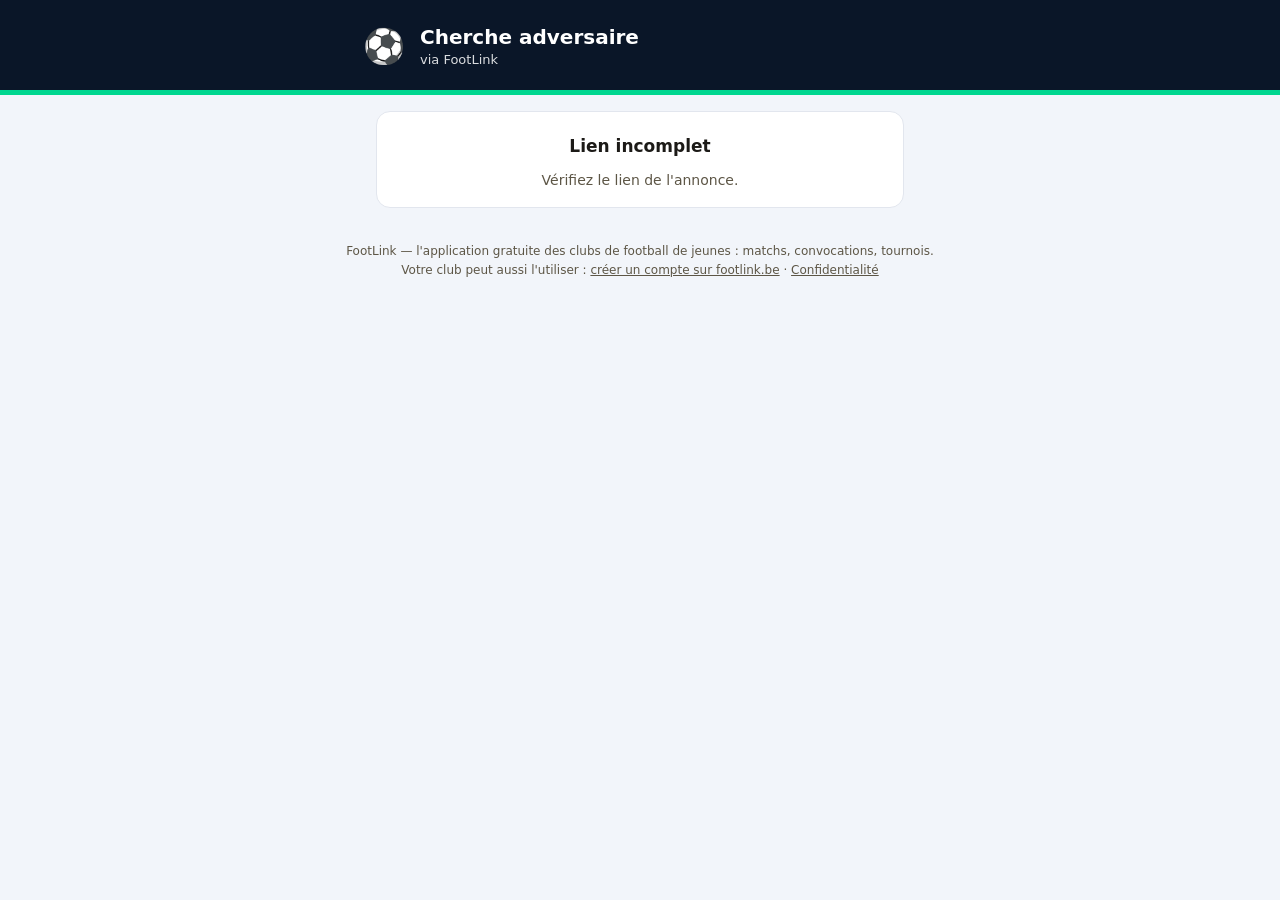
<file: annonce.html>
<!DOCTYPE html>
<html lang="fr">
<head>
<meta charset="UTF-8">
<meta name="viewport" content="width=device-width, initial-scale=1.0">
<meta name="theme-color" content="#0a1628">
<meta property="og:title" content="Cherche adversaire — répondez en un clic">
<meta property="og:description" content="Annonce de match de football de jeunes. Choisissez un créneau et répondez sans créer de compte, via FootLink.">
<meta property="og:site_name" content="FootLink">
<title>Cherche adversaire — FootLink</title>
<style>
/* Annonce partagée (Facebook, WhatsApp…) : un club sans FootLink choisit un créneau et
   répond sans compte. Données via annonce_publique / annonce_repondre_public uniquement. */
:root{--band:#0a1628;--accent:#00d68f;--soft:#f2f5fa;--ink:#1c1a17;--ink2:#5d5646;--line:#e2e6ee;--red:#c62828;--font:'Segoe UI',system-ui,-apple-system,Arial,sans-serif}
*{box-sizing:border-box;margin:0;padding:0}
body{background:var(--soft);color:var(--ink);font-family:var(--font);min-height:100vh;-webkit-text-size-adjust:100%}
header{background:var(--band);color:#fff;padding:18px 16px 16px;border-bottom:5px solid var(--accent)}
.brand{display:flex;align-items:center;gap:12px;max-width:560px;margin:0 auto}
.crest{width:48px;height:56px;flex-shrink:0;display:flex;align-items:center;justify-content:center;font-size:34px}
.crest img{max-width:100%;max-height:100%;object-fit:contain}
.brand h1{font-size:20px;line-height:1.15}
.brand p{font-size:13px;opacity:.85;margin-top:3px}
main{max-width:560px;margin:0 auto;padding:16px}
.card{background:#fff;border:1px solid var(--line);border-radius:14px;padding:16px;margin-bottom:12px}
.t{font-size:18px;font-weight:700}
.info{font-size:14px;color:var(--ink2);margin-top:6px;line-height:1.5}
.msg{margin-top:12px;background:var(--soft);border-left:4px solid var(--accent);padding:10px 12px;border-radius:8px;white-space:pre-wrap;font-size:14px}
h2{font-size:15px;margin-bottom:8px}
.cr{display:flex;align-items:center;gap:10px;border:2px solid var(--line);border-radius:10px;padding:11px 12px;margin-top:8px;cursor:pointer;font-size:15px}
.cr input{width:auto;transform:scale(1.2)}
.cr.on{border-color:var(--accent);background:color-mix(in srgb,var(--accent) 10%,white)}
label.f{display:block;font-size:13px;font-weight:600;color:var(--ink2);margin:10px 0 4px}
input,select,textarea{width:100%;font-family:var(--font);font-size:16px;padding:10px;border:1px solid #c9d0dc;border-radius:8px;background:#fff;color:var(--ink)}
.row{display:grid;grid-template-columns:1fr 1fr;gap:10px}
button{width:100%;margin-top:14px;font-family:var(--font);font-size:16px;font-weight:700;border-radius:10px;padding:13px;cursor:pointer;border:2px solid var(--accent);background:var(--accent);color:var(--band)}
.err{color:var(--red);font-size:14px;margin-top:8px;min-height:1em}
.etat{font-size:17px;font-weight:700;text-align:center;padding:8px}
footer{text-align:center;font-size:12px;color:var(--ink2);padding:6px 16px 28px;line-height:1.6}
footer a{color:var(--ink2)}
</style>
</head>
<body>
<header><div class="brand"><div class="crest" id="crest">⚽</div><div><h1 id="titre">Cherche adversaire</h1><p id="sous">via FootLink</p></div></div></header>
<main id="main"><div class="card">Chargement…</div></main>
<footer>FootLink — l'application gratuite des clubs de football de jeunes : matchs, convocations, tournois.<br>Votre club peut aussi l'utiliser : <a href="./">créer un compte sur footlink.be</a> · <a href="confidentialite.html">Confidentialité</a></footer>
<script>
const SB_DEMO=/^foot-coach-git-demo-/.test(location.hostname);
const SB_URL=SB_DEMO?'https://shdmzyfdzczhwibwnvdn.supabase.co':'https://oejcfjthamzgnudofcwi.supabase.co';
const SB_KEY=SB_DEMO?'sb_publishable_rXiHRcgsFm6TwzFapFckQA_shM52ilJ':'sb_publishable_nhiVzYaIgNOqYkWyjsz7CQ_pkYNMYBx';
const LIEN=(new URLSearchParams(location.search).get('a')||'').replace(/[^0-9a-zA-Z-]/g,'');
const esc=s=>String(s??'').replace(/[&<>"']/g,c=>({'&':'&amp;','<':'&lt;','>':'&gt;','"':'&quot;',"'":'&#39;'}[c]));
const safeLogo=l=>typeof l==='string'&&/^data:image\/(png|jpeg|webp);base64,[A-Za-z0-9+/=]+$/.test(l)?l:null;
const okColor=c=>/^#[0-9a-fA-F]{6}$/.test(c||'')?c:null;
const rpc=(fn,body)=>fetch(`${SB_URL}/rest/v1/rpc/${fn}`,{method:'POST',headers:{apikey:SB_KEY,Authorization:`Bearer ${SB_KEY}`,'Content-Type':'application/json'},body:JSON.stringify(body)});
const jour=d=>{const s=new Date(d+'T12:00').toLocaleDateString('fr-BE',{weekday:'long',day:'numeric',month:'long'});return s.charAt(0).toUpperCase()+s.slice(1);};
const TYPES={amical:'Match amical',tournoi:'Tournoi',entrainement:'Entraînement commun'};
let A=null,choix=null;

function vide(t,s){document.getElementById('main').innerHTML=`<div class="card"><div class="etat">${esc(t)}</div><p class="info" style="text-align:center">${esc(s)}</p></div>`;}
async function charger(){
  if(!LIEN)return vide('Lien incomplet','Vérifiez le lien de l\'annonce.');
  try{
    const r=await rpc('annonce_publique',{p_lien:LIEN});if(!r.ok)throw 0;
    A=await r.json();
    if(!A)return vide('Annonce introuvable','Elle a peut-être été retirée par le club.');
  }catch(e){return vide('Connexion impossible','Vérifiez votre connexion et rechargez la page.');}
  document.getElementById('titre').textContent=A.club;
  document.getElementById('sous').textContent='cherche un adversaire';
  document.title=A.club+' cherche un adversaire — FootLink';
  const l=safeLogo(A.logo);if(l)document.getElementById('crest').innerHTML=`<img src="${l}" alt="">`;
  const c2=okColor(A.couleur2)||okColor(A.couleur1);if(c2)document.documentElement.style.setProperty('--band',c2);
  const c1=okColor(A.couleur1);if(c1)document.documentElement.style.setProperty('--accent',c1);
  afficher();
}
// lieu de l'annonce (point de vue du club qui publie) → valeur pour la réponse : 'nous' = chez lui
function afficher(){
  const m=document.getElementById('main');
  if(A.statut!=='publiee'||!A.creneaux.length)return vide('Plus de créneau disponible','Cette annonce est clôturée ou tous ses créneaux sont pris.');
  const lieuTxt={domicile:`🏠 Chez ${A.club}${A.adresse?' — '+A.adresse:''}`,exterieur:'✈️ Le club se déplace chez vous',indifferent:`🏠✈️ Chez ${A.club} ou chez vous`}[A.lieu]||'';
  m.innerHTML=`<div class="card"><div class="t">${esc(TYPES[A.type]||'Match amical')} · ${esc(A.equipe)}</div>
      <div class="info">${esc(A.categorie||'')}${A.format?' · '+esc(A.format.replace('v',' contre ')):''}${A.duree_mt?' · '+A.duree_mt+' min par mi-temps':''}<br>${esc(lieuTxt)}</div>
      ${A.message?`<div class="msg">${esc(A.message)}</div>`:''}</div>
    <div class="card"><h2>1. Choisissez un créneau</h2>
      ${A.creneaux.map((c,i)=>`<label class="cr" id="cr${i}"><input type="radio" name="cr" onchange="choisir(${i})"> ${esc(jour(c.jour))}${c.debut?' · '+esc(c.debut):''}${c.fin?'–'+esc(c.fin):''}</label>`).join('')}
      ${A.lieu==='indifferent'?`<label class="f" for="li">Où jouer ?</label><select id="li"><option value="nous">Chez ${esc(A.club)}</option><option value="eux">Chez nous (nous recevons)</option></select>`:''}
    </div>
    <div class="card"><h2>2. Votre club</h2>
      <div class="row"><div><label class="f" for="club">Club</label><input id="club" maxlength="80" placeholder="ex. RFC Exemple"></div>
        <div><label class="f" for="eq">Équipe</label><input id="eq" maxlength="60" placeholder="ex. U10"></div></div>
      <div class="row"><div><label class="f" for="nom">Votre nom</label><input id="nom" maxlength="100"></div>
        <div><label class="f" for="tel">Téléphone</label><input id="tel" type="tel" maxlength="30"></div></div>
      <label class="f" for="mail">E-mail <span style="font-weight:400">(pour recevoir la confirmation)</span></label><input id="mail" type="email" maxlength="200">
      <label class="f" for="msg">Message <span style="font-weight:400">(facultatif)</span></label><textarea id="msg" rows="2" maxlength="1000"></textarea>
      <label class="f" for="h">Heure souhaitée <span style="font-weight:400">(facultatif)</span></label><input id="h" type="time">
      <button onclick="envoyer()">Envoyer ma réponse à ${esc(A.club)}</button>
      <div class="err" id="err"></div></div>`;
}
function choisir(i){choix=i;document.querySelectorAll('.cr').forEach((e,k)=>e.classList.toggle('on',k===i));const h=document.getElementById('h');if(h&&!h.value&&A.creneaux[i].debut)h.value=A.creneaux[i].debut;}
async function envoyer(){
  const v=id=>document.getElementById(id)?.value?.trim()||null,err=document.getElementById('err');
  if(choix===null)return err.textContent='Choisissez un créneau.';
  if(!v('club'))return err.textContent='Indiquez le nom de votre club.';
  if(!/^[^@\s]+@[^@\s]+\.[^@\s]+$/.test(v('mail')||''))return err.textContent='Indiquez une adresse e-mail valide.';
  const lieu=A.lieu==='domicile'?'nous':A.lieu==='exterieur'?'eux':v('li');
  document.querySelector('button').disabled=true;err.textContent='';
  try{
    const r=await rpc('annonce_repondre_public',{p_lien:LIEN,p_jour:A.creneaux[choix].jour,p_heure:v('h')||A.creneaux[choix].debut||null,p_lieu:lieu,
      p_club:v('club'),p_equipe:v('eq'),p_email:v('mail'),p_nom:v('nom'),p_tel:v('tel'),p_message:v('msg')});
    if(!r.ok){const e=await r.json().catch(()=>({}));throw new Error((e.message||'').replace(/^.*?:\s*/,'')||'Envoi impossible');}
    document.getElementById('main').innerHTML=`<div class="card"><div class="etat">✅ Réponse envoyée à ${esc(A.club)}</div>
      <p class="info" style="text-align:center">Le club va accepter ou décliner : vous recevrez un e-mail de confirmation.</p></div>
      <div class="card"><div class="t" style="font-size:16px">Et si votre club utilisait FootLink ?</div>
      <p class="info">Gratuit : effectifs, convocations, matchs en direct, tournois, et trouver des adversaires en un clic.</p>
      <p class="info"><a href="./">Créer un compte pour mon club →</a></p></div>`;
  }catch(e){err.textContent=e.message;document.querySelector('button').disabled=false;}
}
charger();
</script>
</body>
</html>
</file>
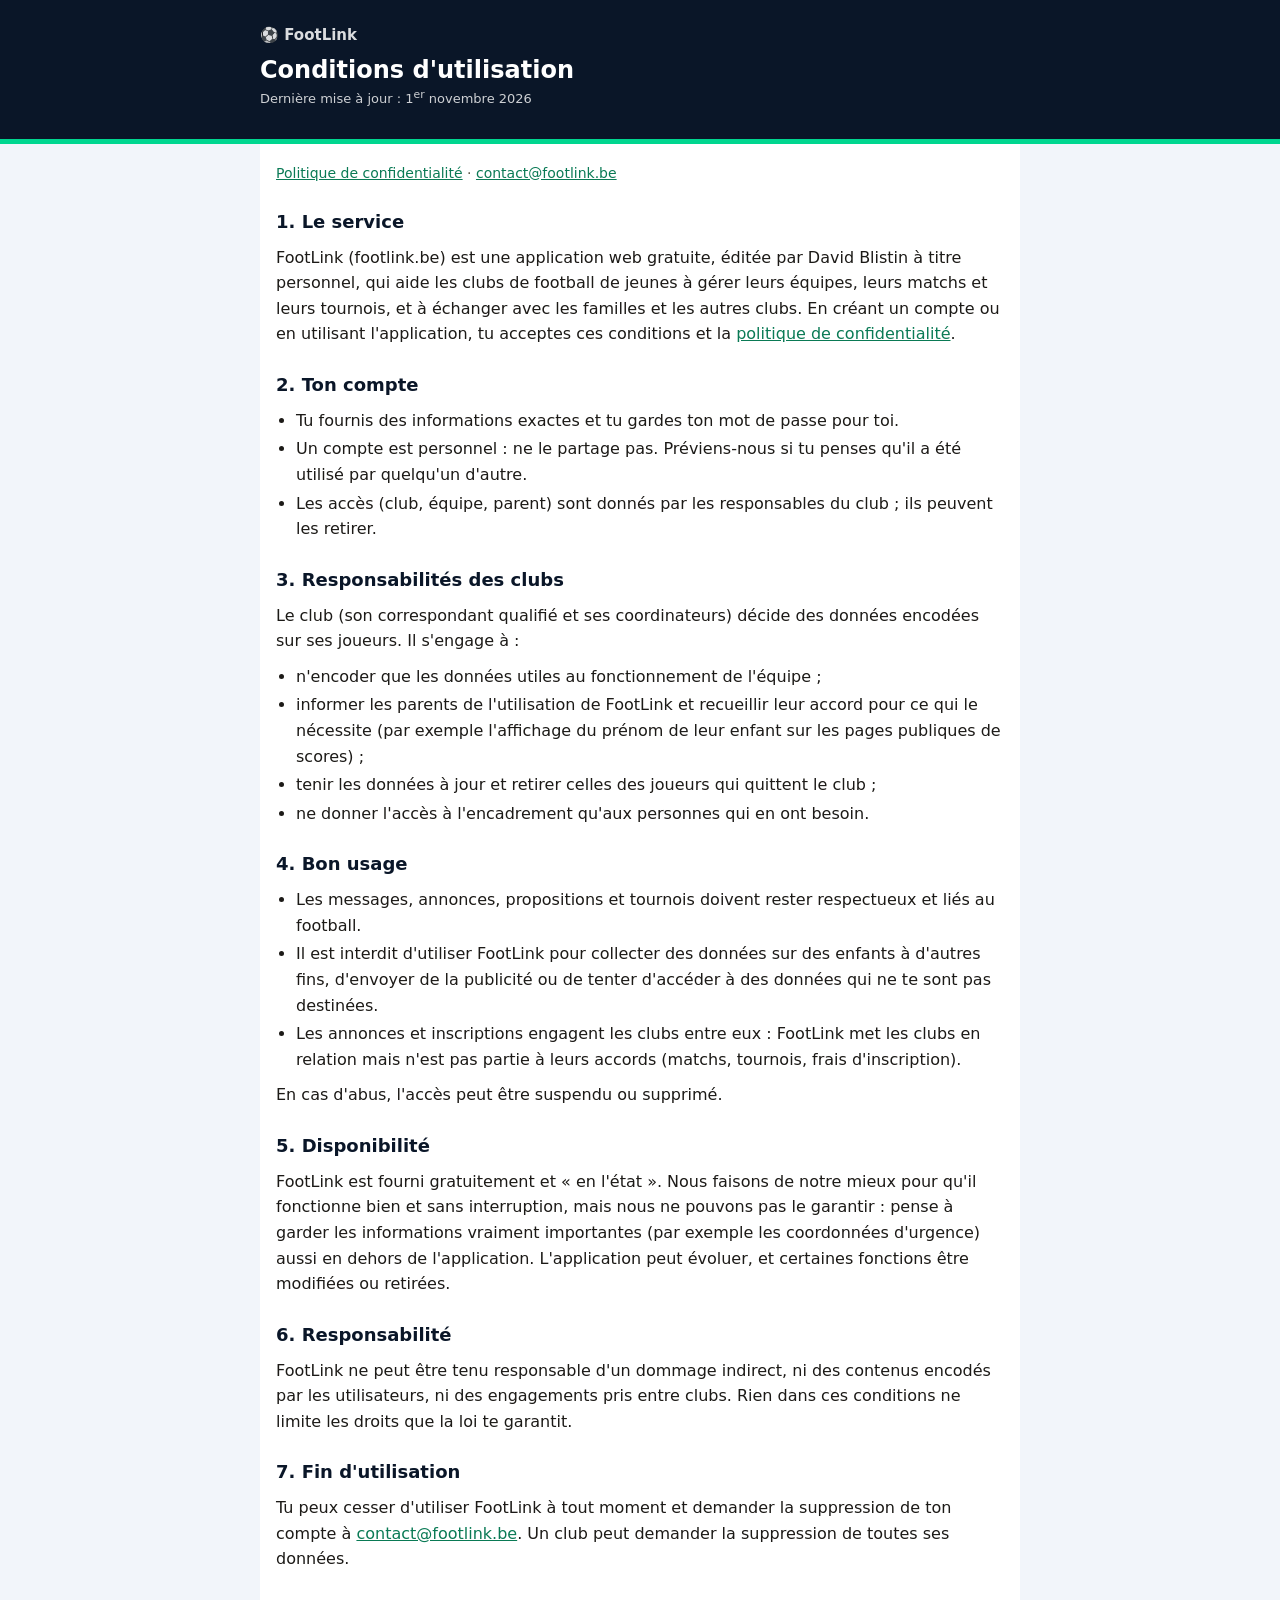
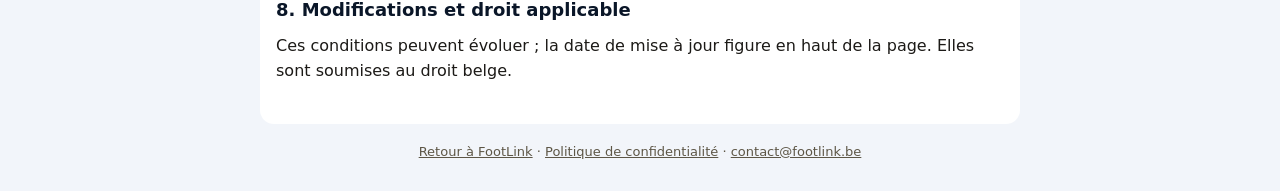
<file: conditions.html>
<!DOCTYPE html>
<html lang="fr">
<head>
<meta charset="UTF-8">
<meta name="viewport" content="width=device-width, initial-scale=1.0">
<meta name="theme-color" content="#0a1628">
<title>Conditions d'utilisation — FootLink</title>
<link rel="stylesheet" href="legal.css">
</head>
<body>
<header><div class="in"><a href="./" class="logo">⚽ FootLink</a><h1>Conditions d'utilisation</h1><p>Dernière mise à jour : 1<sup>er</sup> novembre 2026</p></div></header>
<main>
<nav class="sommaire"><a href="confidentialite.html">Politique de confidentialité</a> · <a href="mailto:contact@footlink.be">contact@footlink.be</a></nav>

<h2>1. Le service</h2>
<p>FootLink (footlink.be) est une application web gratuite, éditée par David Blistin à titre personnel, qui aide les clubs de football de jeunes à gérer leurs équipes, leurs matchs et leurs tournois, et à échanger avec les familles et les autres clubs. En créant un compte ou en utilisant l'application, tu acceptes ces conditions et la <a href="confidentialite.html">politique de confidentialité</a>.</p>

<h2>2. Ton compte</h2>
<ul>
  <li>Tu fournis des informations exactes et tu gardes ton mot de passe pour toi.</li>
  <li>Un compte est personnel : ne le partage pas. Préviens-nous si tu penses qu'il a été utilisé par quelqu'un d'autre.</li>
  <li>Les accès (club, équipe, parent) sont donnés par les responsables du club ; ils peuvent les retirer.</li>
</ul>

<h2>3. Responsabilités des clubs</h2>
<p>Le club (son correspondant qualifié et ses coordinateurs) décide des données encodées sur ses joueurs. Il s'engage à :</p>
<ul>
  <li>n'encoder que les données utiles au fonctionnement de l'équipe ;</li>
  <li>informer les parents de l'utilisation de FootLink et recueillir leur accord pour ce qui le nécessite (par exemple l'affichage du prénom de leur enfant sur les pages publiques de scores) ;</li>
  <li>tenir les données à jour et retirer celles des joueurs qui quittent le club ;</li>
  <li>ne donner l'accès à l'encadrement qu'aux personnes qui en ont besoin.</li>
</ul>

<h2>4. Bon usage</h2>
<ul>
  <li>Les messages, annonces, propositions et tournois doivent rester respectueux et liés au football.</li>
  <li>Il est interdit d'utiliser FootLink pour collecter des données sur des enfants à d'autres fins, d'envoyer de la publicité ou de tenter d'accéder à des données qui ne te sont pas destinées.</li>
  <li>Les annonces et inscriptions engagent les clubs entre eux : FootLink met les clubs en relation mais n'est pas partie à leurs accords (matchs, tournois, frais d'inscription).</li>
</ul>
<p>En cas d'abus, l'accès peut être suspendu ou supprimé.</p>

<h2>5. Disponibilité</h2>
<p>FootLink est fourni gratuitement et « en l'état ». Nous faisons de notre mieux pour qu'il fonctionne bien et sans interruption, mais nous ne pouvons pas le garantir : pense à garder les informations vraiment importantes (par exemple les coordonnées d'urgence) aussi en dehors de l'application. L'application peut évoluer, et certaines fonctions être modifiées ou retirées.</p>

<h2>6. Responsabilité</h2>
<p>FootLink ne peut être tenu responsable d'un dommage indirect, ni des contenus encodés par les utilisateurs, ni des engagements pris entre clubs. Rien dans ces conditions ne limite les droits que la loi te garantit.</p>

<h2>7. Fin d'utilisation</h2>
<p>Tu peux cesser d'utiliser FootLink à tout moment et demander la suppression de ton compte à <a href="mailto:contact@footlink.be">contact@footlink.be</a>. Un club peut demander la suppression de toutes ses données.</p>

<h2>8. Modifications et droit applicable</h2>
<p>Ces conditions peuvent évoluer ; la date de mise à jour figure en haut de la page. Elles sont soumises au droit belge.</p>
</main>
<footer><a href="./">Retour à FootLink</a> · <a href="confidentialite.html">Politique de confidentialité</a> · <a href="mailto:contact@footlink.be">contact@footlink.be</a></footer>
</body>
</html>
</file>
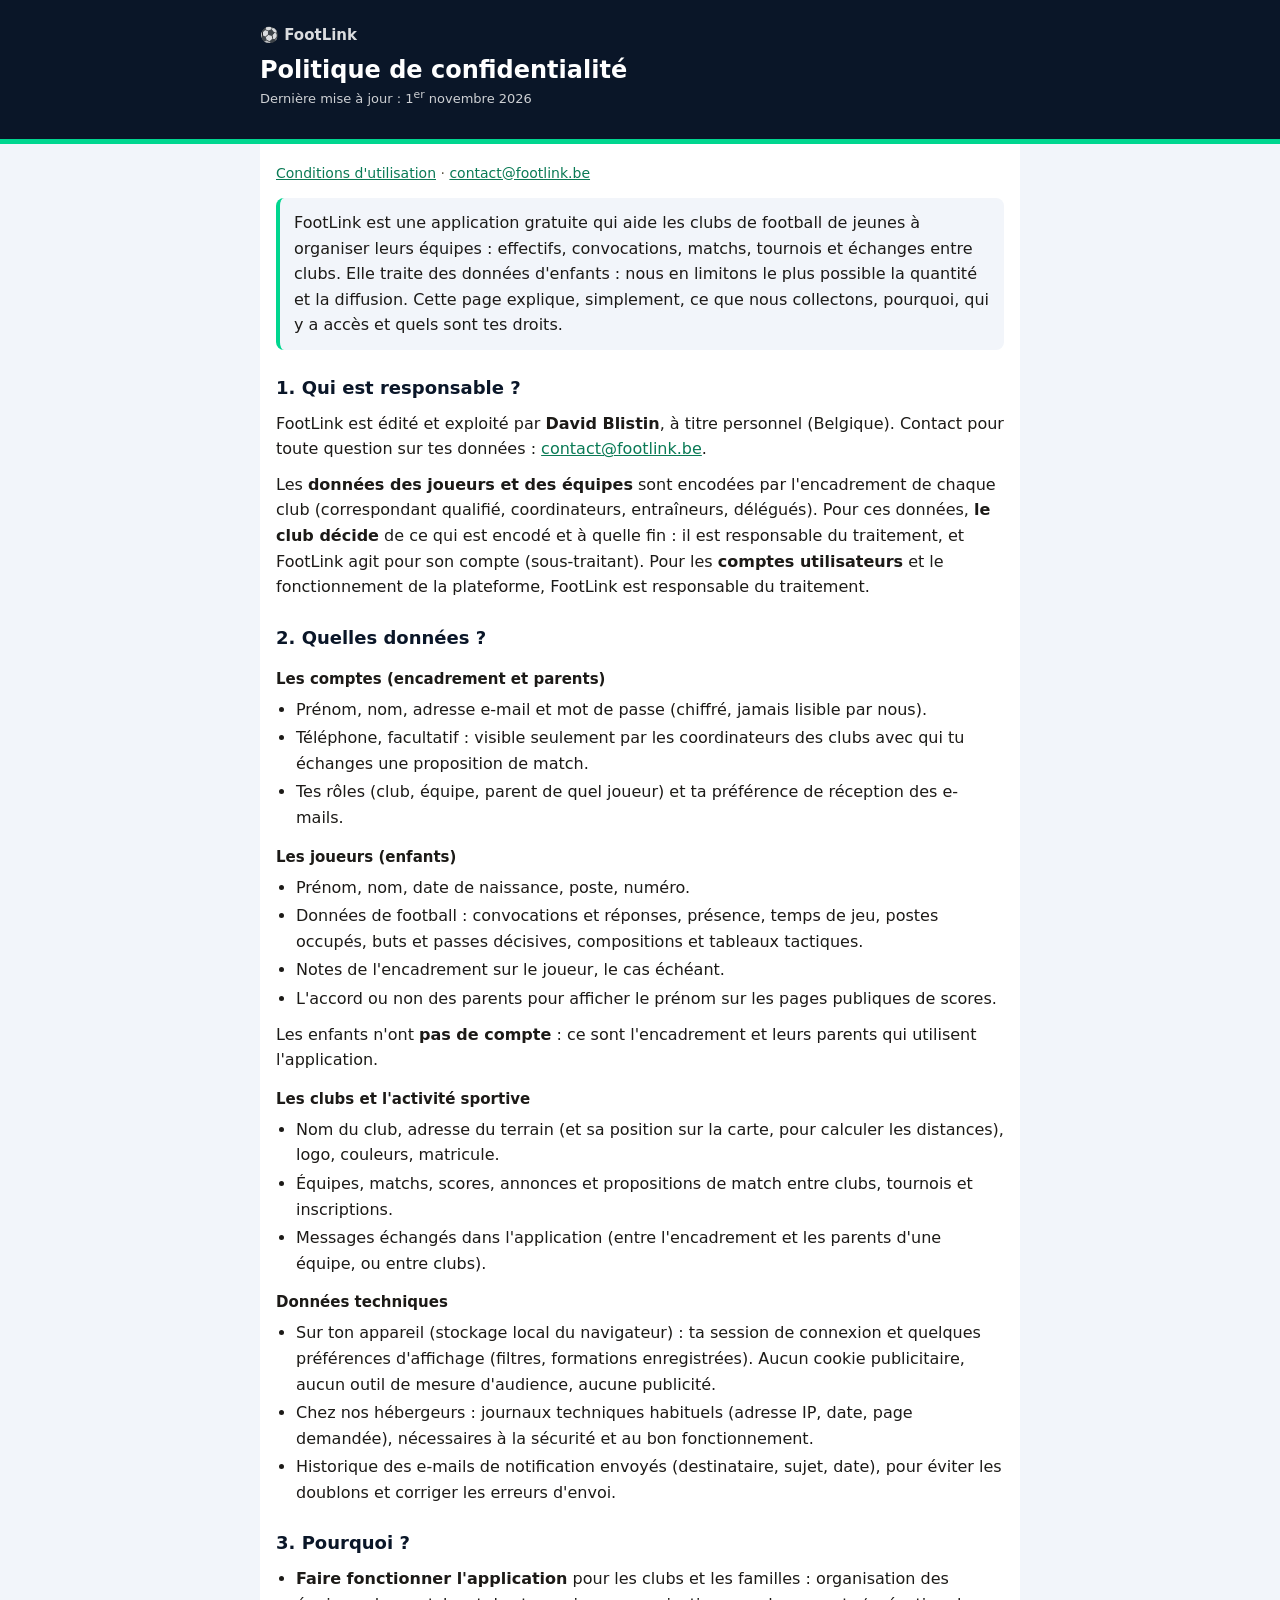
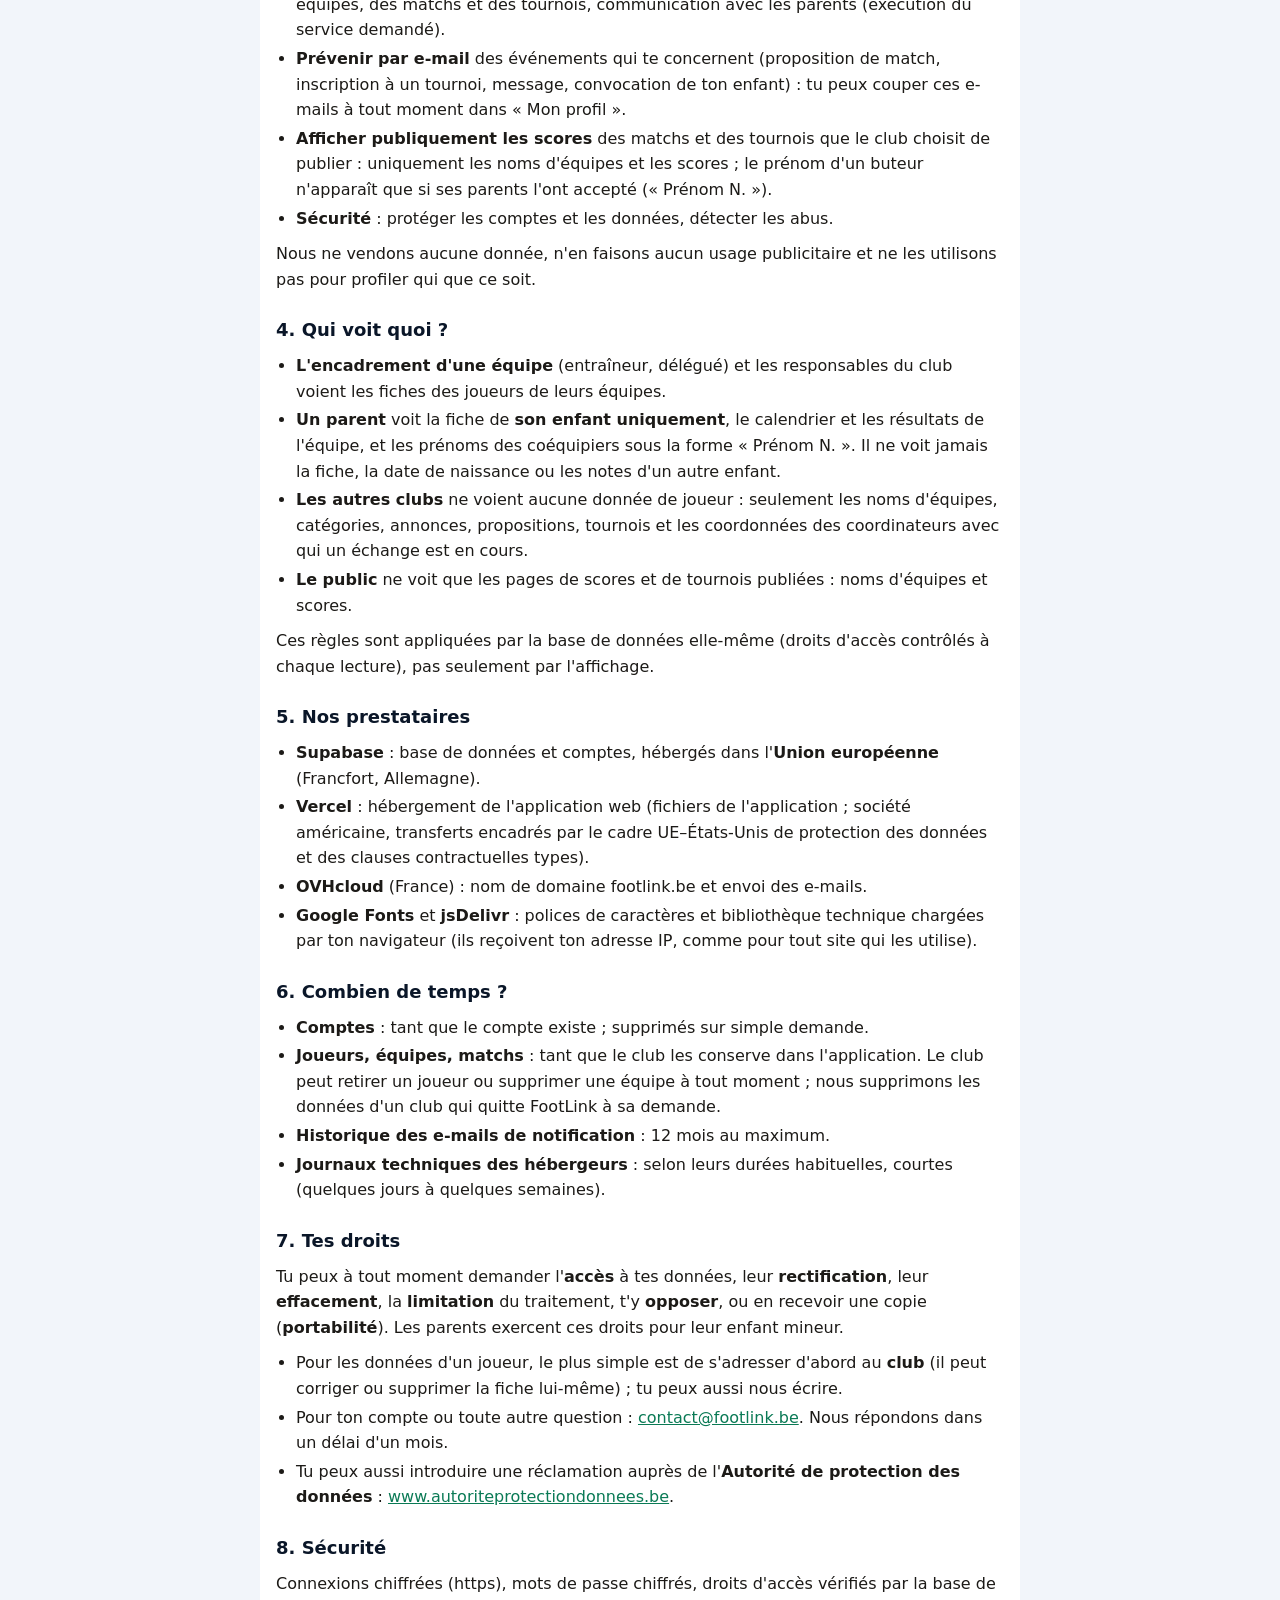
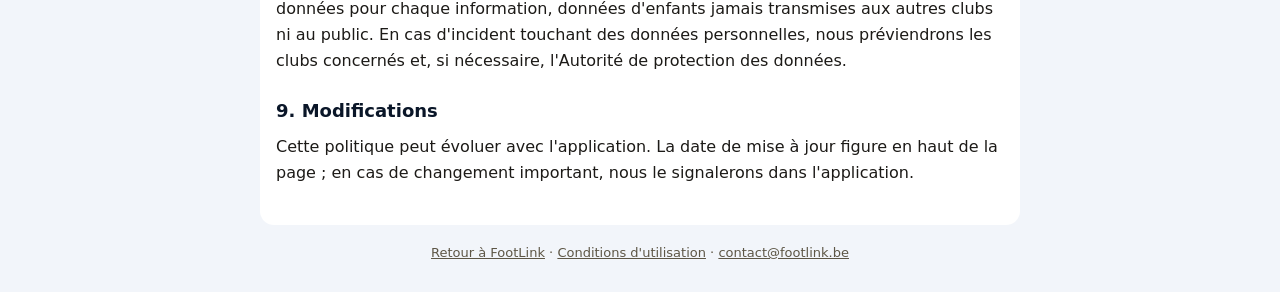
<file: confidentialite.html>
<!DOCTYPE html>
<html lang="fr">
<head>
<meta charset="UTF-8">
<meta name="viewport" content="width=device-width, initial-scale=1.0">
<meta name="theme-color" content="#0a1628">
<title>Politique de confidentialité — FootLink</title>
<link rel="stylesheet" href="legal.css">
</head>
<body>
<header><div class="in"><a href="./" class="logo">⚽ FootLink</a><h1>Politique de confidentialité</h1><p>Dernière mise à jour : 1<sup>er</sup> novembre 2026</p></div></header>
<main>
<nav class="sommaire"><a href="conditions.html">Conditions d'utilisation</a> · <a href="mailto:contact@footlink.be">contact@footlink.be</a></nav>

<p class="intro">FootLink est une application gratuite qui aide les clubs de football de jeunes à organiser leurs équipes : effectifs, convocations, matchs, tournois et échanges entre clubs. Elle traite des données d'enfants : nous en limitons le plus possible la quantité et la diffusion. Cette page explique, simplement, ce que nous collectons, pourquoi, qui y a accès et quels sont tes droits.</p>

<h2>1. Qui est responsable ?</h2>
<p>FootLink est édité et exploité par <b>David Blistin</b>, à titre personnel (Belgique). Contact pour toute question sur tes données : <a href="mailto:contact@footlink.be">contact@footlink.be</a>.</p>
<p>Les <b>données des joueurs et des équipes</b> sont encodées par l'encadrement de chaque club (correspondant qualifié, coordinateurs, entraîneurs, délégués). Pour ces données, <b>le club décide</b> de ce qui est encodé et à quelle fin : il est responsable du traitement, et FootLink agit pour son compte (sous-traitant). Pour les <b>comptes utilisateurs</b> et le fonctionnement de la plateforme, FootLink est responsable du traitement.</p>

<h2>2. Quelles données ?</h2>
<h3>Les comptes (encadrement et parents)</h3>
<ul>
  <li>Prénom, nom, adresse e-mail et mot de passe (chiffré, jamais lisible par nous).</li>
  <li>Téléphone, facultatif : visible seulement par les coordinateurs des clubs avec qui tu échanges une proposition de match.</li>
  <li>Tes rôles (club, équipe, parent de quel joueur) et ta préférence de réception des e-mails.</li>
</ul>
<h3>Les joueurs (enfants)</h3>
<ul>
  <li>Prénom, nom, date de naissance, poste, numéro.</li>
  <li>Données de football : convocations et réponses, présence, temps de jeu, postes occupés, buts et passes décisives, compositions et tableaux tactiques.</li>
  <li>Notes de l'encadrement sur le joueur, le cas échéant.</li>
  <li>L'accord ou non des parents pour afficher le prénom sur les pages publiques de scores.</li>
</ul>
<p>Les enfants n'ont <b>pas de compte</b> : ce sont l'encadrement et leurs parents qui utilisent l'application.</p>
<h3>Les clubs et l'activité sportive</h3>
<ul>
  <li>Nom du club, adresse du terrain (et sa position sur la carte, pour calculer les distances), logo, couleurs, matricule.</li>
  <li>Équipes, matchs, scores, annonces et propositions de match entre clubs, tournois et inscriptions.</li>
  <li>Messages échangés dans l'application (entre l'encadrement et les parents d'une équipe, ou entre clubs).</li>
</ul>
<h3>Données techniques</h3>
<ul>
  <li>Sur ton appareil (stockage local du navigateur) : ta session de connexion et quelques préférences d'affichage (filtres, formations enregistrées). Aucun cookie publicitaire, aucun outil de mesure d'audience, aucune publicité.</li>
  <li>Chez nos hébergeurs : journaux techniques habituels (adresse IP, date, page demandée), nécessaires à la sécurité et au bon fonctionnement.</li>
  <li>Historique des e-mails de notification envoyés (destinataire, sujet, date), pour éviter les doublons et corriger les erreurs d'envoi.</li>
</ul>

<h2>3. Pourquoi ?</h2>
<ul>
  <li><b>Faire fonctionner l'application</b> pour les clubs et les familles : organisation des équipes, des matchs et des tournois, communication avec les parents (exécution du service demandé).</li>
  <li><b>Prévenir par e-mail</b> des événements qui te concernent (proposition de match, inscription à un tournoi, message, convocation de ton enfant) : tu peux couper ces e-mails à tout moment dans « Mon profil ».</li>
  <li><b>Afficher publiquement les scores</b> des matchs et des tournois que le club choisit de publier : uniquement les noms d'équipes et les scores ; le prénom d'un buteur n'apparaît que si ses parents l'ont accepté (« Prénom N. »).</li>
  <li><b>Sécurité</b> : protéger les comptes et les données, détecter les abus.</li>
</ul>
<p>Nous ne vendons aucune donnée, n'en faisons aucun usage publicitaire et ne les utilisons pas pour profiler qui que ce soit.</p>

<h2>4. Qui voit quoi ?</h2>
<ul>
  <li><b>L'encadrement d'une équipe</b> (entraîneur, délégué) et les responsables du club voient les fiches des joueurs de leurs équipes.</li>
  <li><b>Un parent</b> voit la fiche de <b>son enfant uniquement</b>, le calendrier et les résultats de l'équipe, et les prénoms des coéquipiers sous la forme « Prénom N. ». Il ne voit jamais la fiche, la date de naissance ou les notes d'un autre enfant.</li>
  <li><b>Les autres clubs</b> ne voient aucune donnée de joueur : seulement les noms d'équipes, catégories, annonces, propositions, tournois et les coordonnées des coordinateurs avec qui un échange est en cours.</li>
  <li><b>Le public</b> ne voit que les pages de scores et de tournois publiées : noms d'équipes et scores.</li>
</ul>
<p>Ces règles sont appliquées par la base de données elle-même (droits d'accès contrôlés à chaque lecture), pas seulement par l'affichage.</p>

<h2>5. Nos prestataires</h2>
<ul>
  <li><b>Supabase</b> : base de données et comptes, hébergés dans l'<b>Union européenne</b> (Francfort, Allemagne).</li>
  <li><b>Vercel</b> : hébergement de l'application web (fichiers de l'application ; société américaine, transferts encadrés par le cadre UE–États-Unis de protection des données et des clauses contractuelles types).</li>
  <li><b>OVHcloud</b> (France) : nom de domaine footlink.be et envoi des e-mails.</li>
  <li><b>Google Fonts</b> et <b>jsDelivr</b> : polices de caractères et bibliothèque technique chargées par ton navigateur (ils reçoivent ton adresse IP, comme pour tout site qui les utilise).</li>
</ul>

<h2>6. Combien de temps ?</h2>
<ul>
  <li><b>Comptes</b> : tant que le compte existe ; supprimés sur simple demande.</li>
  <li><b>Joueurs, équipes, matchs</b> : tant que le club les conserve dans l'application. Le club peut retirer un joueur ou supprimer une équipe à tout moment ; nous supprimons les données d'un club qui quitte FootLink à sa demande.</li>
  <li><b>Historique des e-mails de notification</b> : 12 mois au maximum.</li>
  <li><b>Journaux techniques des hébergeurs</b> : selon leurs durées habituelles, courtes (quelques jours à quelques semaines).</li>
</ul>

<h2>7. Tes droits</h2>
<p>Tu peux à tout moment demander l'<b>accès</b> à tes données, leur <b>rectification</b>, leur <b>effacement</b>, la <b>limitation</b> du traitement, t'y <b>opposer</b>, ou en recevoir une copie (<b>portabilité</b>). Les parents exercent ces droits pour leur enfant mineur.</p>
<ul>
  <li>Pour les données d'un joueur, le plus simple est de s'adresser d'abord au <b>club</b> (il peut corriger ou supprimer la fiche lui-même) ; tu peux aussi nous écrire.</li>
  <li>Pour ton compte ou toute autre question : <a href="mailto:contact@footlink.be">contact@footlink.be</a>. Nous répondons dans un délai d'un mois.</li>
  <li>Tu peux aussi introduire une réclamation auprès de l'<b>Autorité de protection des données</b> : <a href="https://www.autoriteprotectiondonnees.be" target="_blank" rel="noopener">www.autoriteprotectiondonnees.be</a>.</li>
</ul>

<h2>8. Sécurité</h2>
<p>Connexions chiffrées (https), mots de passe chiffrés, droits d'accès vérifiés par la base de données pour chaque information, données d'enfants jamais transmises aux autres clubs ni au public. En cas d'incident touchant des données personnelles, nous préviendrons les clubs concernés et, si nécessaire, l'Autorité de protection des données.</p>

<h2>9. Modifications</h2>
<p>Cette politique peut évoluer avec l'application. La date de mise à jour figure en haut de la page ; en cas de changement important, nous le signalerons dans l'application.</p>
</main>
<footer><a href="./">Retour à FootLink</a> · <a href="conditions.html">Conditions d'utilisation</a> · <a href="mailto:contact@footlink.be">contact@footlink.be</a></footer>
</body>
</html>
</file>
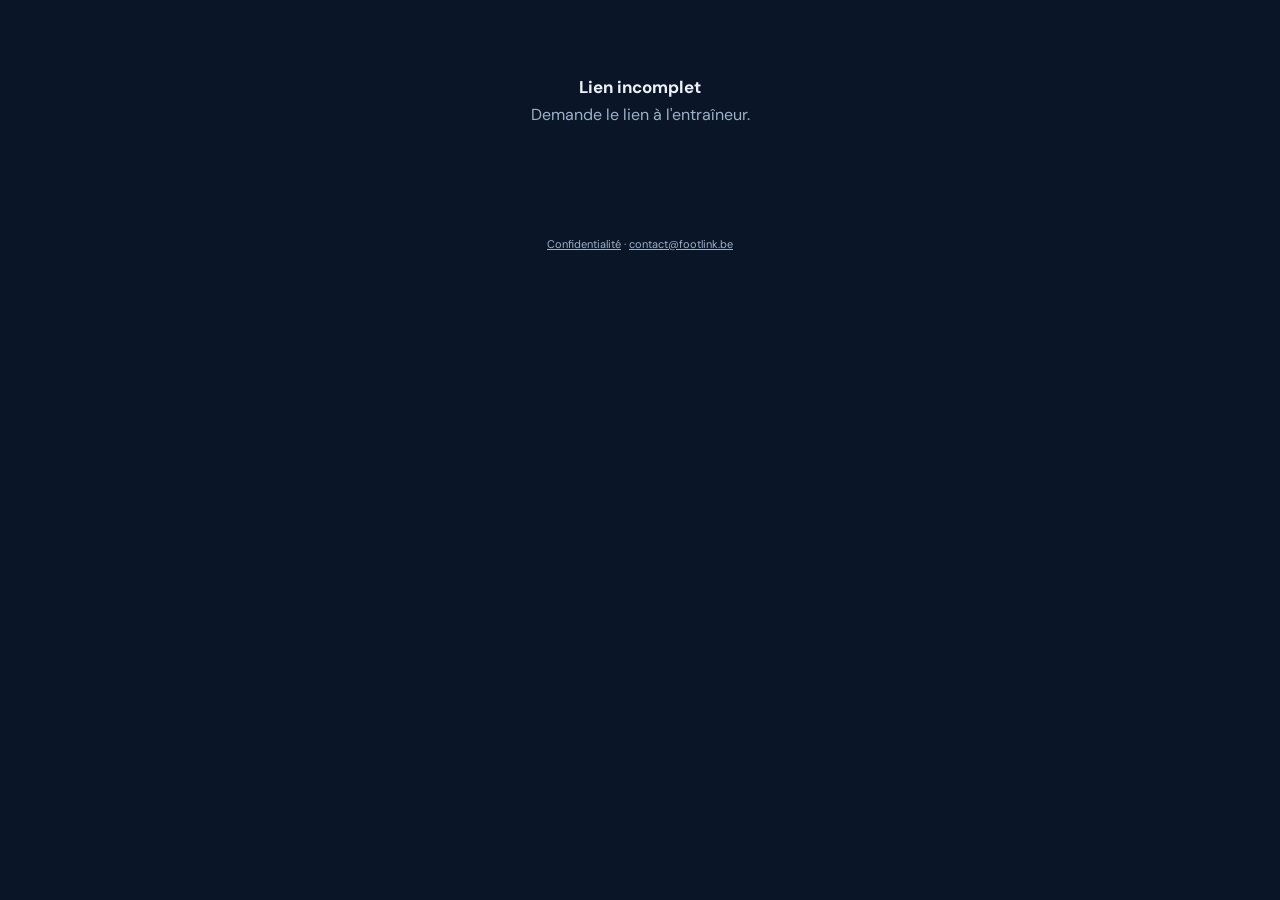
<file: match-parents.html>
<!DOCTYPE html>
<html lang="fr">
<head>
<meta charset="UTF-8">
<meta name="viewport" content="width=device-width, initial-scale=1.0">
<meta name="robots" content="noindex">
<meta name="theme-color" content="#0a1628">
<title>Suivi du match</title>
<link rel="preconnect" href="https://fonts.googleapis.com">
<link rel="preconnect" href="https://fonts.gstatic.com" crossorigin>
<link href="https://fonts.googleapis.com/css2?family=DM+Sans:wght@400;500;600;700&family=DM+Mono:wght@500&display=swap" rel="stylesheet">
<style>
/* Suivi d'un match pour les parents. Aucune connexion : lien secret (?l=…) → fonction
   Supabase match_parents_public (score, terrain, buts ; jamais de chrono ni de temps de jeu). */
:root{--bg:#0a1628;--card:#122038;--line:#243656;--txt:#eef2f8;--txt2:#9fb0c8;--green:#00d68f;--live:#ff4d5e;
  --font:'DM Sans',system-ui,sans-serif;--mono:'DM Mono',ui-monospace,monospace}
*{box-sizing:border-box;margin:0;padding:0}
body{background:var(--bg);color:var(--txt);font-family:var(--font);min-height:100vh;-webkit-text-size-adjust:100%}
main{max-width:460px;margin:0 auto;padding:16px 14px 28px}
.eq{display:flex;align-items:center;gap:10px;margin-bottom:12px}
.tlogo{width:40px;height:40px;border-radius:10px;flex-shrink:0;display:flex;align-items:center;justify-content:center;font-family:var(--mono);font-size:12px;color:#fff;overflow:hidden}
.tlogo img{width:100%;height:100%;object-fit:contain}
.eq b{display:block;font-size:17px}.eq span{font-size:12.5px;color:var(--txt2)}
.sc{background:var(--card);border:1px solid var(--line);border-radius:16px;padding:14px;text-align:center}
.sc .vs{display:grid;grid-template-columns:1fr auto 1fr;gap:8px;align-items:center;font-weight:700;font-size:15px}
.sc .n{font-family:var(--mono);font-size:38px;font-weight:500;white-space:nowrap}
.pill{display:inline-block;margin-top:8px;font-size:12px;font-weight:700;padding:4px 11px;border-radius:99px;background:#243656;color:var(--txt2)}
.pill.live{background:var(--live);color:#fff}
.meta{font-size:12.5px;color:var(--txt2);margin-top:8px}
h2{font-size:12px;letter-spacing:.06em;text-transform:uppercase;color:var(--txt2);margin:18px 0 8px}
.terrain{position:relative;width:100%;max-width:360px;margin:0 auto;aspect-ratio:300/420}
.terrain svg{width:100%;display:block;border-radius:12px;background:#0f5c3a}
.b{position:absolute;transform:translate(-50%,-50%);background:var(--card);border:2px solid var(--green);border-radius:10px;padding:3px 8px;font-size:11.5px;font-weight:600;white-space:nowrap;text-align:center;min-width:54px}
.b.vide{border-style:dashed;border-color:rgba(255,255,255,.25);background:rgba(10,22,40,.5);color:var(--txt2);font-weight:400}
.b i{display:block;font-style:normal;font-size:9px;color:var(--txt2);font-family:var(--mono);line-height:1.1}
.chips{display:flex;flex-wrap:wrap;gap:5px}.chips span{background:var(--card);border:1px solid var(--line);border-radius:99px;padding:3px 10px;font-size:12.5px}
.but{font-size:14px;padding:4px 0;display:flex;gap:8px}.but span{color:var(--txt2);font-family:var(--mono);min-width:34px}
.empty{text-align:center;padding:60px 16px;color:var(--txt2)}.empty b{display:block;color:var(--txt);font-size:17px;margin-bottom:6px}
footer{text-align:center;font-size:11px;color:var(--txt2);padding:0 16px 24px}footer a{color:inherit}
</style>
</head>
<body>
<main id="m"><div class="empty">Chargement…</div></main>
<footer id="foot"></footer>
<footer><a href="confidentialite.html">Confidentialité</a> · <a href="mailto:contact@footlink.be">contact@footlink.be</a></footer>
<script>
// Base Supabase : production, sauf sur le lien de démonstration (base de test, données fictives).
// Les deux clés sont PUBLIQUES (la sécurité est dans la base).
const SB_DEMO=/^foot-coach-git-demo-/.test(location.hostname);
const SB_URL=SB_DEMO?'https://shdmzyfdzczhwibwnvdn.supabase.co':'https://oejcfjthamzgnudofcwi.supabase.co';
const SB_KEY=SB_DEMO?'sb_publishable_rXiHRcgsFm6TwzFapFckQA_shM52ilJ':'sb_publishable_nhiVzYaIgNOqYkWyjsz7CQ_pkYNMYBx';
const LIEN=(new URLSearchParams(location.search).get('l')||'').replace(/[^a-z0-9]/gi,'');
const esc=s=>String(s??'').replace(/[&<>"']/g,c=>({'&':'&amp;','<':'&lt;','>':'&gt;','"':'&quot;',"'":'&#39;'}[c]));
const safeLogo=l=>typeof l==='string'&&/^data:image\/(png|jpeg|webp);base64,[A-Za-z0-9+/=]+$/.test(l)?l:null;
const okColor=c=>/^#[0-9a-fA-F]{6}$/.test(c||'')?c:'#b0212f';
// Positions par défaut (portrait) si le coach n'a pas encore ouvert le Live
const DEF={
 '8v8':{1:[50,88],2:[80,72],3:[50,68],5:[20,72],6:[50,50],7:[80,28],9:[50,22],11:[20,28]},
 '5v5':{1:[50,88],2:[75,68],3:[25,68],6:[50,48],9:[50,25]},
 '11v11':{1:[50,90],2:[85,72],4:[62,76],5:[38,76],3:[15,72],6:[50,58],8:[72,46],10:[28,46],7:[84,26],9:[50,18],11:[16,26]}};
const PITCH=`<rect width="300" height="420" fill="rgba(255,255,255,0.03)" rx="12"/>
<rect x="10" y="10" width="280" height="400" fill="none" stroke="rgba(255,255,255,0.35)" stroke-width="1.5"/>
<line x1="10" y1="210" x2="290" y2="210" stroke="rgba(255,255,255,0.35)"/><circle cx="150" cy="210" r="35" fill="none" stroke="rgba(255,255,255,0.35)"/>
<rect x="85" y="10" width="130" height="50" fill="none" stroke="rgba(255,255,255,0.45)"/><rect x="110" y="10" width="80" height="22" fill="none" stroke="rgba(255,255,255,0.45)"/>
<rect x="85" y="360" width="130" height="50" fill="none" stroke="rgba(255,255,255,0.45)"/><rect x="110" y="388" width="80" height="22" fill="none" stroke="rgba(255,255,255,0.45)"/>
<rect x="133" y="0" width="34" height="6" fill="rgba(255,255,255,0.6)" rx="2"/><rect x="133" y="414" width="34" height="6" fill="rgba(255,255,255,0.7)" rx="2"/>`;
const minBut=(g,d)=>(g.mt===2?(d||30):0)+Math.floor((g.t||0)/60)+1;
async function load(){
  const el=document.getElementById('m');
  if(!LIEN){el.innerHTML='<div class="empty"><b>Lien incomplet</b>Demande le lien à l\'entraîneur.</div>';return;}
  try{
    const r=await fetch(`${SB_URL}/rest/v1/rpc/match_parents_public`,{method:'POST',headers:{apikey:SB_KEY,Authorization:`Bearer ${SB_KEY}`,'Content-Type':'application/json'},body:JSON.stringify({p_lien:LIEN})});
    if(!r.ok)throw new Error(r.status);
    const d=await r.json();
    if(!d){el.innerHTML='<div class="empty"><b>Lien expiré ou désactivé</b>Demande un nouveau lien à l\'entraîneur.</div>';return;}
    render(el,d);
    document.getElementById('foot').textContent='Mis à jour à '+new Date().toLocaleTimeString('fr-BE',{hour:'2-digit',minute:'2-digit'});
  }catch(e){if(!el.querySelector('.sc'))el.innerHTML='<div class="empty"><b>Indisponible</b>Vérifie ta connexion, nouvel essai automatique.</div>';}
}
function render(el,d){
  const l=safeLogo(d.logo),home=d.lieu!=='exterieur',dt=new Date(d.date);
  const fini=d.statut==='termine',live=!fini&&d.demarre;
  const us=esc(d.equipe),them=esc(d.adversaire);
  const sc=home?`${d.score_nous} – ${d.score_eux}`:`${d.score_eux} – ${d.score_nous}`;
  const pill=fini?'<span class="pill">Terminé</span>':live?`<span class="pill live">● ${d.pause_mt?'Mi-temps':(d.mi_temps===2?'2e':'1re')+' mi-temps'}</span>`:'<span class="pill">À venir</span>';
  const heure=dt.toLocaleTimeString('fr-BE',{hour:'2-digit',minute:'2-digit'});
  const jour=dt.toLocaleDateString('fr-BE',{weekday:'long',day:'numeric',month:'long'});
  const fmt=DEF[d.format]?d.format:'8v8',lay={};
  Object.entries(DEF[fmt]).forEach(([p,[x,y]])=>lay[p]={x,y});
  Object.entries(d.layout||{}).forEach(([p,v])=>{if(v&&typeof v.x==='number'&&typeof v.y==='number'&&lay[p])lay[p]={x:v.x,y:v.y};});
  const at={};(d.terrain||[]).forEach(t=>at[t.poste]=t.joueur);
  const bulles=Object.keys(lay).map(p=>`<div class="b${at[p]?'':' vide'}" style="left:${lay[p].x}%;top:${lay[p].y}%"><i>${esc(p)}</i>${at[p]?esc(at[p]):'libre'}</div>`).join('');
  const aTerrain=(d.terrain||[]).length>0;
  el.innerHTML=`<div class="eq"><div class="tlogo" style="background:${l?'transparent':okColor(d.couleur)}">${l?`<img src="${l}" alt="">`:esc(d.categorie||'')}</div>
      <div><b>${us}</b><span>${esc(d.categorie||'')}</span></div></div>
    <div class="sc"><div class="vs"><div>${home?us:them}</div><div class="n">${live||fini?sc:heure}</div><div>${home?them:us}</div></div>${pill}
      <div class="meta">${esc(jour)} · ${heure} · ${home?'🏠 Domicile':'✈️ Extérieur'}</div></div>
    ${aTerrain?`<h2>Sur le terrain</h2><div class="terrain"><svg viewBox="0 0 300 420" xmlns="http://www.w3.org/2000/svg">${PITCH}</svg>${bulles}</div>`:''}
    ${(d.banc||[]).length?`<h2>Remplaçants</h2><div class="chips">${d.banc.map(n=>`<span>${esc(n)}</span>`).join('')}</div>`:''}
    ${(d.buts||[]).length?`<h2>Buts</h2>${d.buts.map(g=>`<div class="but"><span>${minBut(g,d.duree_mt)}'</span>${g.adv?'🔴 '+them:'⚽ '+esc(g.buteur||d.equipe)}</div>`).join('')}`:''}`;
}
load();setInterval(load,5000);
</script>
</body>
</html>
</file>
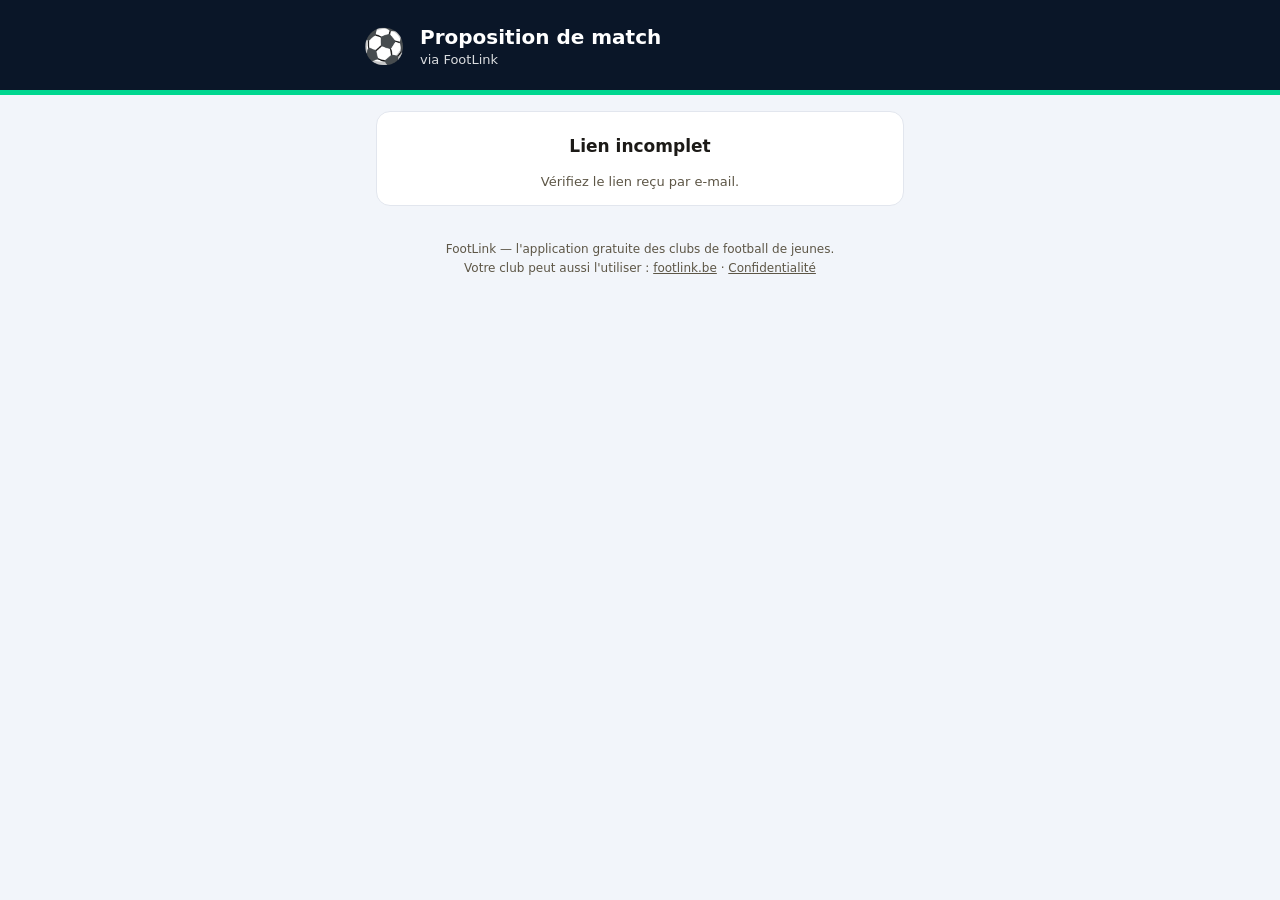
<file: reponse.html>
<!DOCTYPE html>
<html lang="fr">
<head>
<meta charset="UTF-8">
<meta name="viewport" content="width=device-width, initial-scale=1.0">
<meta name="robots" content="noindex">
<meta name="theme-color" content="#0a1628">
<title>Proposition de match — FootLink</title>
<style>
/* Réponse d'un club sans compte à une proposition de match (lien secret de l'e-mail).
   Données via invitation_match_voir / invitation_match_repondre (rien d'autre n'est lisible). */
:root{--band:#0a1628;--accent:#00d68f;--soft:#f2f5fa;--ink:#1c1a17;--ink2:#5d5646;--line:#e2e6ee;--red:#c62828;--font:'Segoe UI',system-ui,-apple-system,Arial,sans-serif}
*{box-sizing:border-box;margin:0;padding:0}
body{background:var(--soft);color:var(--ink);font-family:var(--font);min-height:100vh;-webkit-text-size-adjust:100%}
header{background:var(--band);color:#fff;padding:18px 16px 16px;border-bottom:5px solid var(--accent)}
.brand{display:flex;align-items:center;gap:12px;max-width:560px;margin:0 auto}
.crest{width:48px;height:56px;flex-shrink:0;display:flex;align-items:center;justify-content:center;font-size:34px}
.crest img{max-width:100%;max-height:100%;object-fit:contain}
.brand h1{font-size:20px;line-height:1.15}
.brand p{font-size:13px;opacity:.85;margin-top:3px}
main{max-width:560px;margin:0 auto;padding:16px}
.card{background:#fff;border:1px solid var(--line);border-radius:14px;padding:16px;margin-bottom:12px}
.vs{font-size:18px;font-weight:700;line-height:1.3}
.l{margin-top:10px;font-size:15px;display:flex;gap:8px}
.l b{min-width:70px;color:var(--ink2);font-weight:600}
.msg{margin-top:12px;background:var(--soft);border-left:4px solid var(--accent);padding:10px 12px;border-radius:8px;white-space:pre-wrap;font-size:14px}
.btns{display:flex;flex-direction:column;gap:8px;margin-top:4px}
button{font-family:var(--font);font-size:16px;font-weight:700;border-radius:10px;padding:13px;cursor:pointer;border:2px solid var(--band)}
.ok{background:var(--accent);border-color:var(--accent);color:var(--band)}
.sec{background:#fff;color:var(--band)}
.non{background:#fff;color:var(--red);border-color:#e8b4b4}
label{display:block;font-size:13px;font-weight:600;color:var(--ink2);margin:10px 0 4px}
input,select,textarea{width:100%;font-family:var(--font);font-size:16px;padding:10px;border:1px solid #c9d0dc;border-radius:8px;background:#fff;color:var(--ink)}
.row{display:grid;grid-template-columns:1fr 1fr;gap:10px}
.info{font-size:13px;color:var(--ink2);margin-top:10px}
.etat{font-size:17px;font-weight:700;text-align:center;padding:8px}
.err{color:var(--red);font-size:14px;margin-top:8px;min-height:1em}
footer{text-align:center;font-size:12px;color:var(--ink2);padding:6px 16px 28px;line-height:1.6}
footer a{color:var(--ink2)}
.cache{display:none}
</style>
</head>
<body>
<header><div class="brand"><div class="crest" id="crest">⚽</div><div><h1 id="titre">Proposition de match</h1><p id="sous">via FootLink</p></div></div></header>
<main id="main"><div class="card">Chargement…</div></main>
<footer>FootLink — l'application gratuite des clubs de football de jeunes.<br>Votre club peut aussi l'utiliser : <a href="./">footlink.be</a> · <a href="confidentialite.html">Confidentialité</a></footer>
<script>
// Même base que scores.html : production, sauf sur le lien de démonstration (branche demo).
const SB_DEMO=/^foot-coach-git-demo-/.test(location.hostname);
const SB_URL=SB_DEMO?'https://shdmzyfdzczhwibwnvdn.supabase.co':'https://oejcfjthamzgnudofcwi.supabase.co';
const SB_KEY=SB_DEMO?'sb_publishable_rXiHRcgsFm6TwzFapFckQA_shM52ilJ':'sb_publishable_nhiVzYaIgNOqYkWyjsz7CQ_pkYNMYBx';
const TOKEN=(new URLSearchParams(location.search).get('t')||'').replace(/[^0-9a-zA-Z-]/g,'');
const esc=s=>String(s??'').replace(/[&<>"']/g,c=>({'&':'&amp;','<':'&lt;','>':'&gt;','"':'&quot;',"'":'&#39;'}[c]));
const safeLogo=l=>typeof l==='string'&&/^data:image\/(png|jpeg|webp);base64,[A-Za-z0-9+/=]+$/.test(l)?l:null;
const okColor=c=>/^#[0-9a-fA-F]{6}$/.test(c||'')?c:null;
const rpc=(fn,body)=>fetch(`${SB_URL}/rest/v1/rpc/${fn}`,{method:'POST',headers:{apikey:SB_KEY,Authorization:`Bearer ${SB_KEY}`,'Content-Type':'application/json'},body:JSON.stringify(body)});
const jour=d=>{const s=new Date(d+'T12:00').toLocaleDateString('fr-BE',{weekday:'long',day:'numeric',month:'long',year:'numeric'});return s.charAt(0).toUpperCase()+s.slice(1);};
const auj=()=>{const d=new Date();return `${d.getFullYear()}-${String(d.getMonth()+1).padStart(2,'0')}-${String(d.getDate()).padStart(2,'0')}`;};
let P=null;

async function charger(){
  if(!TOKEN)return vide('Lien incomplet','Vérifiez le lien reçu par e-mail.');
  try{
    const r=await rpc('invitation_match_voir',{p_token:TOKEN});
    if(!r.ok)throw 0;
    P=await r.json();
    if(!P)return vide('Lien inconnu','Cette proposition n\'existe pas ou a été retirée par le club.');
    habiller();afficher();
  }catch(e){vide('Connexion impossible','Vérifiez votre connexion et rechargez la page.');}
}
function vide(t,s){document.getElementById('main').innerHTML=`<div class="card"><div class="etat">${esc(t)}</div><p class="info" style="text-align:center">${esc(s)}</p></div>`;}
function habiller(){
  document.getElementById('titre').textContent=P.club;
  document.getElementById('sous').textContent='vous propose un match';
  document.title='Proposition de match — '+P.club;
  const l=safeLogo(P.logo);if(l)document.getElementById('crest').innerHTML=`<img src="${l}" alt="">`;
  const c2=okColor(P.couleur2)||okColor(P.couleur1);if(c2)document.documentElement.style.setProperty('--band',c2);
  const c1=okColor(P.couleur1);if(c1)document.documentElement.style.setProperty('--accent',c1);
}
// lieu : 'nous' = chez le club qui propose ; 'eux' = chez vous (club qui reçoit l'e-mail)
const lieuTxt=l=>l==='nous'?`Chez ${P.club}${P.adresse?' — '+P.adresse:''}`:'Chez vous';
function resume(j,h,l){return `<div class="l"><b>Date</b><span>${esc(jour(j))}</span></div>
  <div class="l"><b>Heure</b><span>${esc(h||'à convenir')}</span></div>
  <div class="l"><b>Lieu</b><span>${esc(lieuTxt(l))}</span></div>`;}
function afficher(){
  const m=document.getElementById('main');
  const tete=`<div class="vs">${esc(P.club)} ${esc(P.equipe||'')} <span style="color:var(--ink2);font-weight:500">contre</span> ${esc(P.club_externe)}${P.equipe_externe?' '+esc(P.equipe_externe):''}</div>
    <div class="info">${esc(P.categorie||'')}${P.format?' · '+esc(P.format.replace('v',' contre ')):''}</div>`;
  if(P.statut==='acceptee')return m.innerHTML=`<div class="card">${tete}${resume(P.reponse_jour||P.jour,P.reponse_heure||P.heure,P.reponse_lieu||P.lieu)}</div><div class="card"><div class="etat">✅ Match confirmé</div><p class="info" style="text-align:center">${esc(P.club)} a le match dans son calendrier. Bon match !</p></div>`;
  if(P.statut==='refusee')return m.innerHTML=`<div class="card">${tete}</div><div class="card"><div class="etat">Proposition déclinée</div></div>`;
  if(P.statut==='annulee')return m.innerHTML=`<div class="card">${tete}</div><div class="card"><div class="etat">Proposition retirée par ${esc(P.club)}</div></div>`;
  if(P.statut==='contre')return m.innerHTML=`<div class="card">${tete}${resume(P.reponse_jour,P.reponse_heure,P.reponse_lieu)}</div><div class="card"><div class="etat">⏳ Votre proposition est envoyée</div><p class="info" style="text-align:center">${esc(P.club)} va l'accepter ou la refuser ; vous recevrez un e-mail.</p></div>`;
  m.innerHTML=`<div class="card">${tete}${resume(P.jour,P.heure,P.lieu)}${P.message?`<div class="msg">${esc(P.message)}</div>`:''}</div>
    <div class="card">
      <label for="nom">Votre nom <span style="font-weight:400">(facultatif)</span></label><input id="nom" maxlength="100" value="${esc(P.contact_nom||'')}">
      <label for="tel">Téléphone <span style="font-weight:400">(facultatif, transmis au club)</span></label><input id="tel" type="tel" maxlength="30">
      <label for="msg">Message <span style="font-weight:400">(facultatif)</span></label><textarea id="msg" rows="2" maxlength="1000"></textarea>
      <div class="btns" style="margin-top:14px">
        <button class="ok" onclick="repondre('accepter')">✅ Accepter le match</button>
        <button class="sec" onclick="document.getElementById('autre').classList.toggle('cache')">📅 Proposer une autre date</button>
        <div id="autre" class="cache">
          <div class="row"><div><label for="j">Date</label><input id="j" type="date" min="${auj()}"></div><div><label for="h">Heure</label><input id="h" type="time" value="${esc(P.heure||'10:00')}"></div></div>
          <label for="li">Lieu</label><select id="li"><option value="eux">Chez nous (nous recevons)</option><option value="nous">Chez ${esc(P.club)}</option></select>
          <button class="sec" style="width:100%;margin-top:10px" onclick="repondre('contre')">Envoyer cette proposition</button>
        </div>
        <button class="non" onclick="repondre('refuser')">Décliner</button>
      </div>
      <div class="err" id="err"></div>
    </div>`;
}
async function repondre(action){
  const v=id=>document.getElementById(id)?.value?.trim()||null;
  const corps={p_token:TOKEN,p_action:action,p_message:v('msg'),p_nom:v('nom'),p_tel:v('tel')};
  if(action==='contre'){corps.p_jour=v('j');corps.p_heure=v('h');corps.p_lieu=v('li');if(!corps.p_jour){document.getElementById('err').textContent='Choisissez une date.';return;}}
  if(action==='refuser'&&!confirm('Décliner cette proposition de match ?'))return;
  document.querySelectorAll('button').forEach(b=>b.disabled=true);
  try{
    const r=await rpc('invitation_match_repondre',corps);
    if(!r.ok){const e=await r.json().catch(()=>({}));throw new Error((e.message||'').replace(/^.*?:\s*/,'')||'Réponse impossible');}
    await charger();
  }catch(e){document.getElementById('err').textContent=e.message;document.querySelectorAll('button').forEach(b=>b.disabled=false);}
}
charger();
</script>
</body>
</html>
</file>
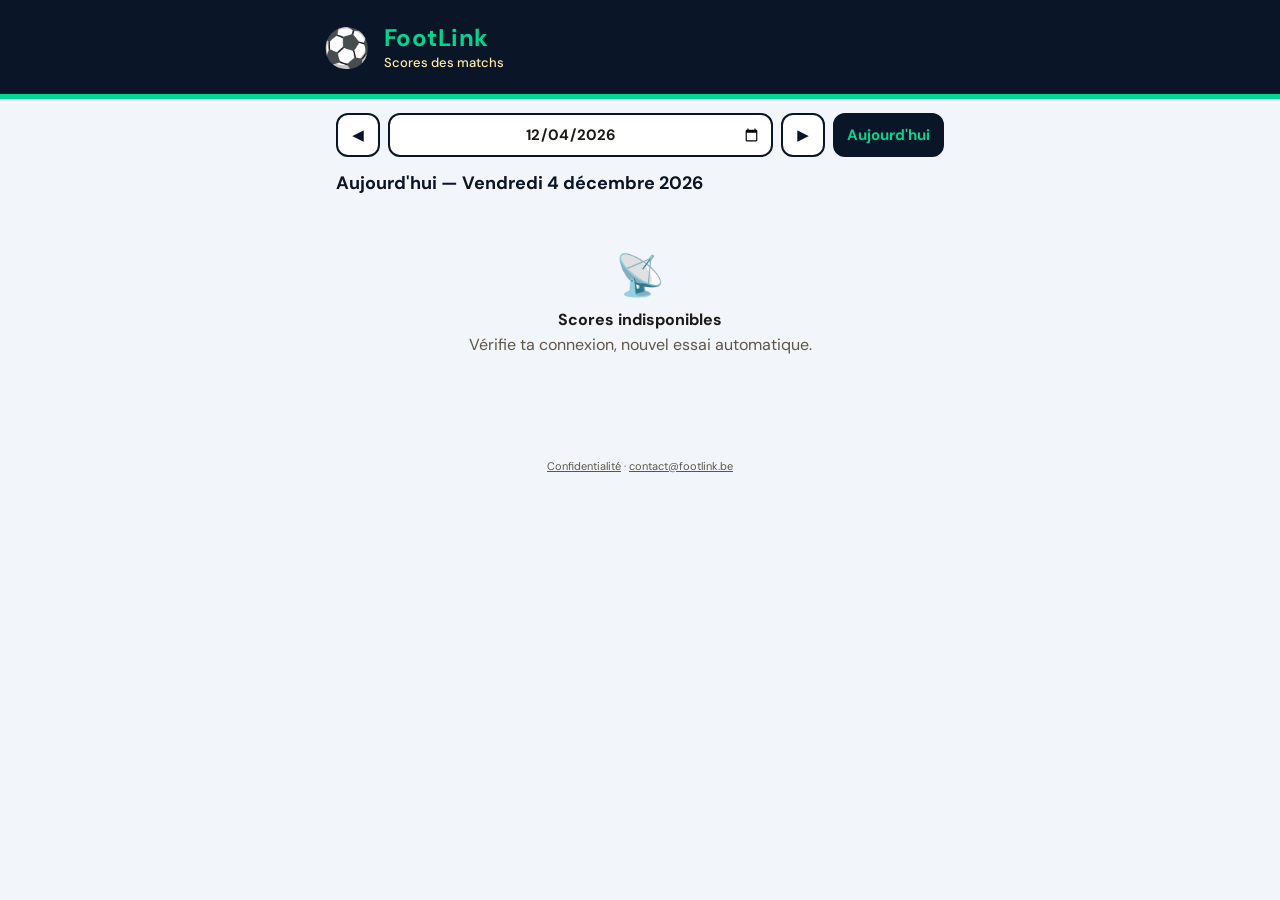
<file: scores.html>
<!DOCTYPE html>
<html lang="fr">
<head>
<meta charset="UTF-8">
<meta name="viewport" content="width=device-width, initial-scale=1.0">
<meta name="robots" content="noindex">
<meta name="theme-color" content="#0a1628">
<title>Scores des matchs</title>
<link rel="preconnect" href="https://fonts.googleapis.com">
<link rel="preconnect" href="https://fonts.gstatic.com" crossorigin>
<link href="https://fonts.googleapis.com/css2?family=DM+Sans:wght@400;500;600;700&family=DM+Mono:wght@500&display=swap" rel="stylesheet">
<style>
/* Page publique des scores. Aucune connexion : données via les fonctions Supabase
   public_scores / public_club (équipes « Scores publics » seulement).
   ?club=reh-braives : page du club, à ses couleurs (couleur 2 = bandeau, couleur 1 =
   accent) ; sans paramètre : tous les clubs, thème FootLink neutre.
   (Les noms --red / --yellow viennent du premier thème REH Braives : bandeau / accent.) */
:root{
  --red:#0a1628;--red-dark:#0a1628;--yellow:#00d68f;--yellow-soft:#f2f5fa;
  --ink:#1c1a17;--ink2:#5d5646;--line:#eadf9e;--card:#ffffff;
  --live:#d0172b;--done:#6b665a;--plan:#8a7a00;
  --font:'DM Sans',system-ui,sans-serif;--mono:'DM Mono',ui-monospace,monospace;
}
*{box-sizing:border-box;margin:0;padding:0}
body{background:var(--yellow-soft);color:var(--ink);font-family:var(--font);min-height:100vh;-webkit-text-size-adjust:100%}
header{background:var(--red);color:var(--yellow);padding:18px 16px 16px;border-bottom:5px solid var(--yellow)}
.brand{display:flex;align-items:center;gap:12px;max-width:640px;margin:0 auto}
.crest{width:52px;height:60px;flex-shrink:0;display:flex;align-items:center;justify-content:center}
.crest img{max-width:100%;max-height:100%;object-fit:contain}
.brand h1{font-size:24px;font-weight:700;letter-spacing:.02em;line-height:1.05}
.brand p{font-size:13px;color:#ffe9a8;margin-top:3px;font-weight:500}
nav.days{display:flex;align-items:center;gap:8px;max-width:640px;margin:14px auto 0;padding:0 16px}
nav.days button,nav.days input{min-height:44px;border-radius:12px;border:2px solid var(--red);background:#fff;color:var(--red);font-family:var(--font);font-size:15px;font-weight:700}
nav.days button{min-width:44px;padding:0 12px;cursor:pointer}
nav.days input{flex:1;min-width:0;padding:0 10px;text-align:center;color:var(--ink)}
nav.days .today{background:var(--red);color:var(--yellow)}
.day-title{max-width:640px;margin:14px auto 6px;padding:0 16px;font-size:18px;font-weight:700;color:var(--red-dark)}
main{max-width:640px;margin:0 auto;padding:0 16px 32px}
.card{background:var(--card);border-radius:16px;border:1px solid var(--line);border-left:6px solid var(--red);padding:14px 14px 12px;margin-top:12px;box-shadow:0 2px 8px rgba(120,90,0,.08)}
.card-top{display:flex;align-items:center;gap:10px;margin-bottom:10px}
.tlogo{width:34px;height:34px;border-radius:9px;flex-shrink:0;display:flex;align-items:center;justify-content:center;font-family:var(--mono);font-size:11px;color:#fff;overflow:hidden}
.tlogo img{width:100%;height:100%;object-fit:contain}
.cat{flex:1;min-width:0;font-size:13px;font-weight:600;color:var(--ink2);overflow:hidden;text-overflow:ellipsis;white-space:nowrap}
.pill{flex-shrink:0;font-size:12px;font-weight:700;padding:5px 10px;border-radius:99px;display:inline-flex;align-items:center;gap:6px}
.pill.live{background:var(--live);color:#fff}
.pill.live::before{content:'';width:7px;height:7px;border-radius:50%;background:#fff;animation:pulse 1.2s ease-in-out infinite}
.pill.done{background:#ecebe6;color:var(--done)}
.pill.plan{background:var(--yellow);color:var(--ink)}
@keyframes pulse{0%,100%{opacity:1}50%{opacity:.25}}
.match{display:grid;grid-template-columns:1fr auto 1fr;align-items:center;gap:10px}
.side{font-size:16px;font-weight:700;line-height:1.2;overflow-wrap:anywhere}
.side.right{text-align:right}
.side.us{color:var(--red)}
.score{font-family:var(--mono);font-size:34px;font-weight:500;letter-spacing:-.02em;white-space:nowrap;text-align:center}
.score.plan{font-size:20px;color:var(--ink2)}
.meta{margin-top:8px;font-size:13px;color:var(--ink2);display:flex;flex-wrap:wrap;gap:4px 12px}
.meta b{color:var(--ink);font-family:var(--mono);font-weight:500}
.goals{margin-top:8px;padding-top:8px;border-top:1px dashed var(--line);font-size:13px;line-height:1.6}
.goals span{white-space:nowrap}
.empty{text-align:center;padding:48px 16px;color:var(--ink2)}
.empty .big{font-size:40px;margin-bottom:8px}
.empty b{display:block;color:var(--ink);font-size:16px;margin-bottom:4px}
footer.legal{padding-top:0}footer.legal a{color:inherit}
footer{text-align:center;font-size:11px;color:var(--ink2);padding:0 16px 24px}
</style>
</head>
<body>
<header>
  <div class="brand">
    <div class="crest" id="crest"><span style="font-size:38px">⚽</span></div>
    <div><h1 id="club-nom">FootLink</h1><p>Scores des matchs</p></div>
  </div>
</header>
<nav class="days">
  <button onclick="shiftDay(-1)" aria-label="Jour précédent">◀</button>
  <input type="date" id="day" onchange="setDay(this.value)">
  <button onclick="shiftDay(1)" aria-label="Jour suivant">▶</button>
  <button class="today" onclick="setDay(todayStr())">Aujourd'hui</button>
</nav>
<div class="day-title" id="day-title"></div>
<main id="list"><div class="empty"><div class="big">⚽</div>Chargement…</div></main>
<footer id="foot"></footer>
<footer class="legal"><a href="confidentialite.html">Confidentialité</a> · <a href="mailto:contact@footlink.be">contact@footlink.be</a></footer>

<script>
// Base Supabase : production, sauf sur le lien de démonstration (branche « demo » sur
// Vercel : foot-coach-git-demo-…) qui utilise la base de test FootLink (données
// fictives). Les deux clés sont des clés PUBLIQUES (la sécurité est dans la base).
const SB_DEMO=/^foot-coach-git-demo-/.test(location.hostname);
const SB_URL=SB_DEMO?'https://shdmzyfdzczhwibwnvdn.supabase.co':'https://oejcfjthamzgnudofcwi.supabase.co';
const SB_KEY=SB_DEMO?'sb_publishable_rXiHRcgsFm6TwzFapFckQA_shM52ilJ':'sb_publishable_nhiVzYaIgNOqYkWyjsz7CQ_pkYNMYBx';
let day=null,rows=[],refreshIv=null;
// Club demandé dans l'adresse (identifiant court, ex. reh-braives) ; null = tous les clubs
const CLUB=(new URLSearchParams(location.search).get('club')||'').toLowerCase().replace(/[^a-z0-9-]/g,'')||null;
const rpc=(fn,body)=>fetch(`${SB_URL}/rest/v1/rpc/${fn}`,{method:'POST',headers:{apikey:SB_KEY,Authorization:`Bearer ${SB_KEY}`,'Content-Type':'application/json'},body:JSON.stringify(body)});
const okColor=c=>/^#[0-9a-fA-F]{6}$/.test(c||'')?c:null;
// Habillage aux couleurs du club (nom, logo, bandeau, accent)
async function loadClub(){
  if(!CLUB)return;
  try{
    const r=await rpc('public_club',{p_slug:CLUB});const c=(await r.json())[0];
    if(!c)return;
    document.getElementById('club-nom').textContent=c.nom.toUpperCase();
    document.title='Scores — '+c.nom;
    const l=safeLogo(c.logo);if(l)document.getElementById('crest').innerHTML=`<img src="${l}" alt="">`;
    const c1=okColor(c.couleur1),c2=okColor(c.couleur2)||c1;
    const root=document.documentElement.style;
    if(c2){root.setProperty('--red',c2);root.setProperty('--red-dark',c2);document.querySelector('meta[name=theme-color]').content=c2;}
    if(c1){root.setProperty('--yellow',c1);root.setProperty('--yellow-soft',`color-mix(in srgb, ${c1} 16%, white)`);}
  }catch(e){}
}

const esc=s=>String(s??'').replace(/[&<>"']/g,c=>({'&':'&amp;','<':'&lt;','>':'&gt;','"':'&quot;',"'":'&#39;'}[c]));
const safeLogo=l=>typeof l==='string'&&/^data:image\/(png|jpeg|webp);base64,[A-Za-z0-9+/=]+$/.test(l)?l:null;
const pad=n=>String(n).padStart(2,'0');
const fmt=s=>pad(Math.floor(s/60))+':'+pad(s%60);
function todayStr(){const d=new Date();return `${d.getFullYear()}-${pad(d.getMonth()+1)}-${pad(d.getDate())}`;}
function parseDay(s){const[y,m,d]=s.split('-').map(Number);return new Date(y,m-1,d);}

function setDay(s){
  if(!/^\d{4}-\d{2}-\d{2}$/.test(s||''))s=todayStr();
  day=s;document.getElementById('day').value=s;
  const t=parseDay(s).toLocaleDateString('fr-BE',{weekday:'long',day:'numeric',month:'long',year:'numeric'});
  document.getElementById('day-title').textContent=(s===todayStr()?"Aujourd'hui — ":'')+t.charAt(0).toUpperCase()+t.slice(1);
  // Date dans l'adresse : un lien partagé (…/scores.html?date=2026-10-24) ouvre ce jour-là.
  const u=new URL(location.href);if(s===todayStr())u.searchParams.delete('date');else u.searchParams.set('date',s);
  history.replaceState(null,'',u);
  load();
  clearInterval(refreshIv);
  // Rafraîchit automatiquement le jour actuel (matchs en direct) toutes les 20 s.
  if(s===todayStr())refreshIv=setInterval(load,20000);
}
function shiftDay(n){const d=parseDay(day);d.setDate(d.getDate()+n);setDay(`${d.getFullYear()}-${pad(d.getMonth()+1)}-${pad(d.getDate())}`);}

async function load(){
  const asked=day;
  try{
    const r=await rpc('public_scores',CLUB?{d:asked,p_club:CLUB}:{d:asked});
    if(!r.ok)throw new Error(r.status);
    const data=await r.json();
    if(asked!==day)return; // l'utilisateur a changé de jour entre-temps
    rows=Array.isArray(data)?data:[];
    render();
    document.getElementById('foot').textContent='Mis à jour à '+new Date().toLocaleTimeString('fr-BE',{hour:'2-digit',minute:'2-digit'});
  }catch(e){
    if(!rows.length)document.getElementById('list').innerHTML=`<div class="empty"><div class="big">📡</div><b>Scores indisponibles</b>Vérifie ta connexion, nouvel essai automatique.</div>`;
  }
}

function liveSecs(m){return m.chrono_on&&m.chrono_started_at?Math.max(0,Math.floor((Date.now()-Number(m.chrono_started_at))/1000)):(m.chrono_s||0);}
function goalMinute(g,m){const dur=m.duree_mt||30;return (g.mt===2?dur:0)+Math.floor((g.t||0)/60)+1;}

function render(){
  const el=document.getElementById('list');
  if(!rows.length){el.innerHTML=`<div class="empty"><div class="big">📅</div><b>Aucun match ce jour-là</b>Utilise ◀ ▶ ou le calendrier pour changer de jour.</div>`;return;}
  el.innerHTML=rows.map(m=>{
    const l=safeLogo(m.logo);
    const home=m.lieu!=='exterieur'; // équipe à gauche à domicile, à droite à l'extérieur
    const us=`<div class="side us${home?'':' right'}">${esc(m.equipe)}</div>`;
    const them=`<div class="side${home?' right':''}">${esc(m.adversaire)}</div>`;
    const heure=new Date(m.date_match).toLocaleTimeString('fr-BE',{hour:'2-digit',minute:'2-digit'});
    let pill,score,meta;
    if(m.statut==='en_cours'){
      pill=`<span class="pill live">EN DIRECT</span>`;
      score=home?`${m.score_nous} – ${m.score_eux}`:`${m.score_eux} – ${m.score_nous}`;
      meta=`<span>${m.mi_temps===2?'2e':'1re'} mi-temps</span><span>⏱ <b data-live="${esc(m.match_id)}">${fmt(liveSecs(m))}</b>${m.chrono_on?'':' (pause)'}</span>`;
    } else if(m.statut==='termine'){
      pill=`<span class="pill done">Terminé</span>`;
      score=home?`${m.score_nous} – ${m.score_eux}`:`${m.score_eux} – ${m.score_nous}`;
      meta=`<span>Coup d'envoi ${heure}</span>`;
    } else {
      pill=`<span class="pill plan">À venir</span>`;
      score=heure;
      meta='';
    }
    meta+=`<span>${m.lieu==='exterieur'?'✈️ Extérieur':'🏠 Domicile'}</span>`;
    // Nos buts : « 12' Prénom N. » si la publication est autorisée, sinon « 12' » seul.
    const buts=(m.buts||[]).filter(g=>!g.adv);
    const goals=buts.length?`<div class="goals">⚽ ${buts.map(g=>`<span>${goalMinute(g,m)}'${g.buteur?' '+esc(g.buteur):''}</span>`).join(' · ')}</div>`:'';
    return `<article class="card">
      <div class="card-top">
        <div class="tlogo" style="background:${l?'transparent':esc(m.couleur||'#b0212f')}">${l?`<img src="${l}" alt="">`:esc(m.categorie||'')}</div>
        <div class="cat">${esc(CLUB||!m.club_nom?(m.categorie||''):m.club_nom+' · '+(m.categorie||''))}</div>${pill}
      </div>
      <div class="match">${home?us:them}<div class="score${m.statut==='prevu'?' plan':''}">${score}</div>${home?them:us}</div>
      <div class="meta">${meta}</div>${goals}
    </article>`;
  }).join('');
}
// Chrono des matchs en direct : avance chaque seconde entre deux rafraîchissements.
setInterval(()=>{document.querySelectorAll('[data-live]').forEach(b=>{const m=rows.find(r=>r.match_id===b.dataset.live);if(m&&m.chrono_on)b.textContent=fmt(liveSecs(m));});},1000);

loadClub();
setDay(new URLSearchParams(location.search).get('date'));
</script>
</body>
</html>
</file>
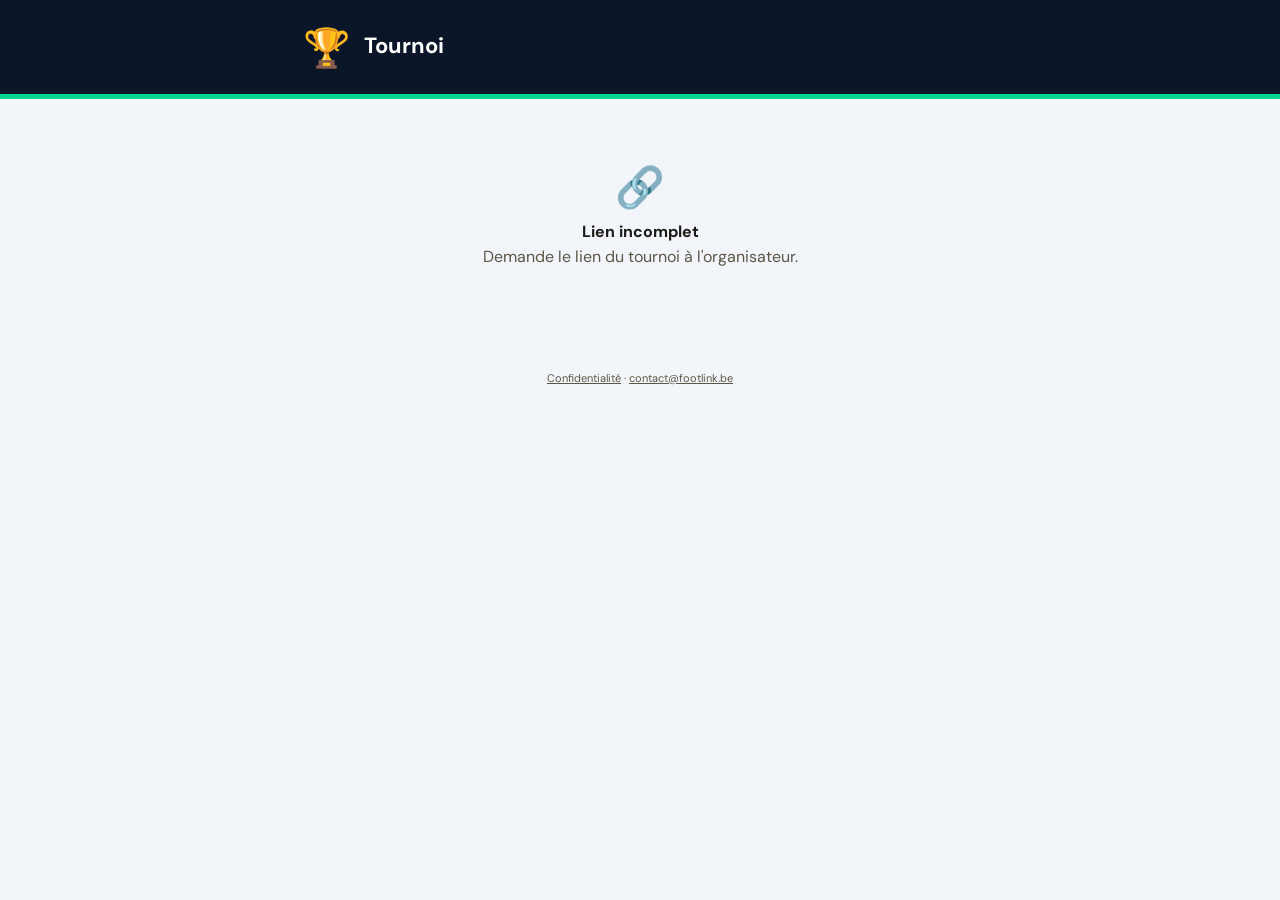
<file: tournoi.html>
<!DOCTYPE html>
<html lang="fr">
<head>
<meta charset="UTF-8">
<meta name="viewport" content="width=device-width, initial-scale=1.0">
<meta name="robots" content="noindex">
<meta name="theme-color" content="#0a1628">
<title>Tournoi</title>
<link rel="preconnect" href="https://fonts.googleapis.com">
<link rel="preconnect" href="https://fonts.gstatic.com" crossorigin>
<link href="https://fonts.googleapis.com/css2?family=DM+Sans:wght@400;500;600;700&family=DM+Mono:wght@500&display=swap" rel="stylesheet">
<style>
/* Page publique d'un tournoi (tournoi.html?t=<id>). Aucune connexion : données via la
   fonction Supabase tournoi_public (tournoi « publié » seulement). Noms d'équipes et
   scores uniquement, aux couleurs du club organisateur (comme scores.html). */
:root{
  --band:#0a1628;--accent:#00d68f;--soft:#f2f5fa;
  --ink:#1c1a17;--ink2:#5d5646;--line:#e2e6ee;--card:#ffffff;
  --live:#d0172b;--win:#0b8a5a;
  --font:'DM Sans',system-ui,sans-serif;--mono:'DM Mono',ui-monospace,monospace;
}
*{box-sizing:border-box;margin:0;padding:0}
body{background:var(--soft);color:var(--ink);font-family:var(--font);min-height:100vh;-webkit-text-size-adjust:100%}
header{background:var(--band);color:#fff;padding:18px 16px 16px;border-bottom:5px solid var(--accent)}
.brand{display:flex;align-items:center;gap:12px;max-width:680px;margin:0 auto}
.crest{width:52px;height:60px;flex-shrink:0;display:flex;align-items:center;justify-content:center}
.crest img{max-width:100%;max-height:100%;object-fit:contain}
.brand h1{font-size:22px;font-weight:700;line-height:1.1}
.brand p{font-size:13px;opacity:.85;margin-top:3px;font-weight:500}
nav.tabs{display:flex;gap:8px;max-width:680px;margin:14px auto 0;padding:0 16px;overflow-x:auto}
nav.tabs button{flex-shrink:0;min-height:44px;padding:0 16px;border-radius:12px;border:2px solid var(--band);background:#fff;color:var(--band);font-family:var(--font);font-size:15px;font-weight:700;cursor:pointer}
nav.tabs button.on{background:var(--band);color:#fff}
main{max-width:680px;margin:0 auto;padding:0 16px 32px}
h2{font-size:15px;font-weight:700;color:var(--band);margin:18px 0 6px;text-transform:uppercase;letter-spacing:.03em}
.heure{font-family:var(--mono);font-size:14px;color:var(--ink2);margin:12px 0 4px}
.m{background:var(--card);border:1px solid var(--line);border-left:5px solid var(--band);border-radius:12px;padding:10px 12px;margin-top:6px}
.m.live{border-left-color:var(--live)}
.m-top{display:flex;justify-content:space-between;align-items:center;font-size:12px;color:var(--ink2);margin-bottom:6px}
.pill{font-size:11px;font-weight:700;padding:3px 9px;border-radius:99px}
.pill.live{background:var(--live);color:#fff}
.pill.done{background:#ecebe6;color:#6b665a}
.l{display:grid;grid-template-columns:1fr auto 1fr;align-items:center;gap:10px}
.eq{font-size:15px;font-weight:700;overflow-wrap:anywhere}
.eq.d{text-align:right}
.eq.att{color:var(--ink2);font-weight:500;font-style:italic}
.eq.win{color:var(--win)}
.sc{font-family:var(--mono);font-size:24px;font-weight:500;white-space:nowrap}
.sc.plan{font-size:16px;color:var(--ink2)}
.tab{font-size:12px;color:var(--ink2);text-align:center;margin-top:4px}
table{width:100%;border-collapse:collapse;background:var(--card);border:1px solid var(--line);border-radius:12px;overflow:hidden;font-size:14px}
th,td{padding:8px 6px;text-align:center}
th{font-size:12px;color:var(--ink2);font-weight:600;background:#fafbfc}
td.n,th.n{text-align:left}
td.n{font-weight:700}
tr+tr td{border-top:1px solid var(--line)}
tr.q td{background:color-mix(in srgb,var(--accent) 14%,white)}
.champion{text-align:center;font-size:20px;font-weight:700;padding:14px;margin-top:16px;border-radius:12px;background:#fff6d6;color:#8a6a00}
.empty{text-align:center;padding:48px 16px;color:var(--ink2)}
.empty .big{font-size:40px;margin-bottom:8px}
.empty b{display:block;color:var(--ink);font-size:16px;margin-bottom:4px}
footer.legal{padding-top:0}footer.legal a{color:inherit}
footer{text-align:center;font-size:11px;color:var(--ink2);padding:0 16px 24px}
</style>
</head>
<body>
<header>
  <div class="brand">
    <div class="crest" id="crest"><span style="font-size:38px">🏆</span></div>
    <div><h1 id="t-nom">Tournoi</h1><p id="t-sous"></p></div>
  </div>
</header>
<nav class="tabs" id="tabs"></nav>
<main id="list"><div class="empty"><div class="big">🏆</div>Chargement…</div></main>
<footer id="foot"></footer>
<footer class="legal"><a href="confidentialite.html">Confidentialité</a> · <a href="mailto:contact@footlink.be">contact@footlink.be</a></footer>

<script src="tournoi-calc.js"></script>
<script>
// Même base que scores.html : production, sauf sur le lien de démonstration (branche
// « demo » sur Vercel) qui utilise la base de test FootLink. Clés PUBLIQUES.
const SB_DEMO=/^foot-coach-git-demo-/.test(location.hostname);
const SB_URL=SB_DEMO?'https://shdmzyfdzczhwibwnvdn.supabase.co':'https://oejcfjthamzgnudofcwi.supabase.co';
const SB_KEY=SB_DEMO?'sb_publishable_rXiHRcgsFm6TwzFapFckQA_shM52ilJ':'sb_publishable_nhiVzYaIgNOqYkWyjsz7CQ_pkYNMYBx';
const ID=(new URLSearchParams(location.search).get('t')||'').toLowerCase().replace(/[^0-9a-f-]/g,'');
const esc=s=>String(s??'').replace(/[&<>"']/g,c=>({'&':'&amp;','<':'&lt;','>':'&gt;','"':'&quot;',"'":'&#39;'}[c]));
const safeLogo=l=>typeof l==='string'&&/^data:image\/(png|jpeg|webp);base64,[A-Za-z0-9+/=]+$/.test(l)?l:null;
const okColor=c=>/^#[0-9a-fA-F]{6}$/.test(c||'')?c:null;
let T=null,tabId=new URLSearchParams(location.search).get('tab')||null,habille=false;

async function load(){
  if(!ID){vide('🔗','Lien incomplet','Demande le lien du tournoi à l\'organisateur.');return;}
  try{
    const r=await fetch(`${SB_URL}/rest/v1/rpc/tournoi_public`,{method:'POST',headers:{apikey:SB_KEY,Authorization:`Bearer ${SB_KEY}`,'Content-Type':'application/json'},body:JSON.stringify({p_id:ID})});
    if(!r.ok)throw new Error(r.status);
    const d=await r.json();
    if(!d){vide('🔒','Tournoi non disponible','Il n\'est pas (ou plus) publié par l\'organisateur.');return;}
    T=d;habiller();render();
    document.getElementById('foot').textContent='Mis à jour à '+new Date().toLocaleTimeString('fr-BE',{hour:'2-digit',minute:'2-digit'})+' · actualisation automatique';
  }catch(e){if(!T)vide('📡','Tournoi indisponible','Vérifie ta connexion, nouvel essai automatique.');}
}
function vide(i,t,s){document.getElementById('list').innerHTML=`<div class="empty"><div class="big">${i}</div><b>${t}</b>${s}</div>`;}
function habiller(){
  document.getElementById('t-nom').textContent=T.nom;
  const j=new Date(T.jour+'T12:00').toLocaleDateString('fr-BE',{weekday:'long',day:'numeric',month:'long',year:'numeric'});
  document.getElementById('t-sous').textContent=[T.club?.nom,j.charAt(0).toUpperCase()+j.slice(1),T.lieu].filter(Boolean).join(' · ');
  document.title=T.nom;
  if(habille)return;habille=true;
  const l=safeLogo(T.club?.logo);if(l)document.getElementById('crest').innerHTML=`<img src="${l}" alt="">`;
  const c1=okColor(T.club?.couleur1),c2=okColor(T.club?.couleur2)||c1,root=document.documentElement.style;
  if(c2){root.setProperty('--band',c2);document.querySelector('meta[name=theme-color]').content=c2;}
  if(c1){root.setProperty('--accent',c1);root.setProperty('--soft',`color-mix(in srgb, ${c1} 10%, white)`);}
}
function choisir(id){tabId=id;const u=new URL(location.href);u.searchParams.set('tab',id);history.replaceState(null,'',u);render();}
function render(){
  const tabs=T.tableaux||[];
  if(!tabs.length){document.getElementById('tabs').innerHTML='';vide('📋','Programme bientôt disponible','L\'organisateur prépare le tournoi.');return;}
  if(!tabs.some(x=>x.id===tabId))tabId=tabs[0].id;
  document.getElementById('tabs').innerHTML=tabs.length>1?tabs.map(x=>`<button class="${x.id===tabId?'on':''}" onclick="choisir('${x.id}')">${esc(x.nom)}</button>`).join(''):'';
  const tb=tabs.find(x=>x.id===tabId),eqs=tb.equipes||[],ms=tb.matchs||[];
  const nom=id=>eqs.find(e=>e.id===id)?.nom||null;
  if(!ms.length){vide('📋','Programme bientôt disponible',`${eqs.length} équipe${eqs.length>1?'s':''} inscrite${eqs.length>1?'s':''}.`);return;}
  const res=tcResoudre(tb,eqs,ms);
  const carte=m=>{
    const r=res[m.id]||{},a=nom(r.a)||tcSource(m.source_a,ms),b=nom(r.b)||tcSource(m.source_b,ms),g=tcGagnant(m);
    const sc=m.statut==='prevu'?`<div class="sc plan">–</div>`:`<div class="sc">${m.score_a??0} – ${m.score_b??0}</div>`;
    const pill=m.statut==='en_cours'?'<span class="pill live">EN COURS</span>':m.statut==='termine'?'<span class="pill done">Terminé</span>':'';
    const tab=m.statut==='termine'&&m.score_a===m.score_b&&m.vainqueur?`<div class="tab">Tirs au but : ${esc(m.vainqueur==='a'?a:b)}</div>`:'';
    return `<div class="m${m.statut==='en_cours'?' live':''}"><div class="m-top"><span>${m.libelle?esc(m.libelle)+' · ':m.poule&&tb.formule!=='championnat'?'Poule '+esc(m.poule)+' · ':''}Terrain ${m.terrain??'?'}</span>${pill}</div>
      <div class="l"><div class="eq${r.a?'':' att'}${g==='a'?' win':''}">${esc(a)}</div>${sc}<div class="eq d${r.b?'':' att'}${g==='b'?' win':''}">${esc(b)}</div></div>${tab}</div>`;
  };
  let html='';
  // Vainqueur du tableau (finale jouée)
  const f=ms.filter(m=>m.phase==='finale').sort((x,y)=>(y.ordre||0)-(x.ordre||0))[0],gf=tcGagnant(f);
  if(gf)html+=`<div class="champion">🏆 ${esc(nom(gf==='a'?res[f.id].a:res[f.id].b)||'')}</div>`;
  // Matchs en cours d'abord : c'est ce que les parents cherchent sur le bord du terrain
  const live=ms.filter(m=>m.statut==='en_cours');
  if(live.length)html+=`<h2>En ce moment</h2>${live.map(carte).join('')}`;
  // Classement (si l'organisateur l'affiche)
  if(tb.classement){
    const cl=tcClassement(tb,eqs,ms),nb=Object.keys(cl).length,k=tb.formule==='championnat'?0:Math.ceil((tb.qualifies||0)/Math.max(1,nb));
    Object.keys(cl).sort().forEach(p=>{
      html+=`<h2>${nb>1?'Poule '+esc(p):'Classement'}</h2><table><tr><th>#</th><th class="n">Équipe</th><th>J</th><th>V</th><th>N</th><th>D</th><th>+/-</th><th>Pts</th></tr>
        ${cl[p].map((l,i)=>`<tr${i<k?' class="q"':''}><td>${i+1}</td><td class="n">${esc(l.eq.nom)}</td><td>${l.j}</td><td>${l.v}</td><td>${l.n}</td><td>${l.d}</td><td>${l.diff>0?'+':''}${l.diff}</td><td><b>${l.pts}</b></td></tr>`).join('')}</table>`;
    });
  }
  // Programme par heure (phase finale à part)
  const bloc=(liste,titre)=>{
    if(!liste.length)return '';
    const parH={};liste.forEach(m=>(parH[m.heure||'—']=parH[m.heure||'—']||[]).push(m));
    return `<h2>${titre}</h2>`+Object.keys(parH).sort().map(h=>`<div class="heure">${esc(h)}</div>${parH[h].sort((x,y)=>(x.terrain||0)-(y.terrain||0)).map(carte).join('')}`).join('');
  };
  html+=bloc(ms.filter(m=>m.phase==='poule'),tb.formule==='championnat'?'Matchs':'Matchs de poule')+bloc(ms.filter(m=>m.phase==='finale'),'Phase finale');
  document.getElementById('list').innerHTML=html;
}
load();
setInterval(load,20000);
</script>
</body>
</html>
</file>
<file: legal.css>
/* Pages publiques « Politique de confidentialité » et « Conditions d'utilisation » */
:root{--band:#0a1628;--accent:#00d68f;--soft:#f2f5fa;--ink:#1c1a17;--ink2:#5d5646;--line:#e2e6ee;--font:'Segoe UI',system-ui,-apple-system,Arial,sans-serif}
*{box-sizing:border-box;margin:0;padding:0}
body{background:var(--soft);color:var(--ink);font-family:var(--font);line-height:1.6;-webkit-text-size-adjust:100%}
header{background:var(--band);color:#fff;padding:22px 16px 18px;border-bottom:5px solid var(--accent)}
header .in{max-width:760px;margin:0 auto}
.logo{color:#fff;text-decoration:none;font-weight:700;font-size:15px;opacity:.85}
header h1{font-size:24px;margin:8px 0 2px;line-height:1.2}
header p{font-size:13px;opacity:.8}
main{max-width:760px;margin:0 auto;padding:18px 16px 30px;background:#fff;border-radius:0 0 14px 14px}
.sommaire{font-size:14px;margin-bottom:14px;color:var(--ink2)}
.intro{background:var(--soft);border-left:4px solid var(--accent);padding:12px 14px;border-radius:8px;margin-bottom:8px}
h2{font-size:18px;margin:24px 0 8px;color:var(--band)}
h3{font-size:15px;margin:14px 0 6px}
p{margin:0 0 10px}
ul{margin:0 0 10px 20px}
li{margin:3px 0}
a{color:#0a7a55}
footer{text-align:center;font-size:13px;color:var(--ink2);padding:18px 16px 28px}
footer a{color:var(--ink2)}
</file>
